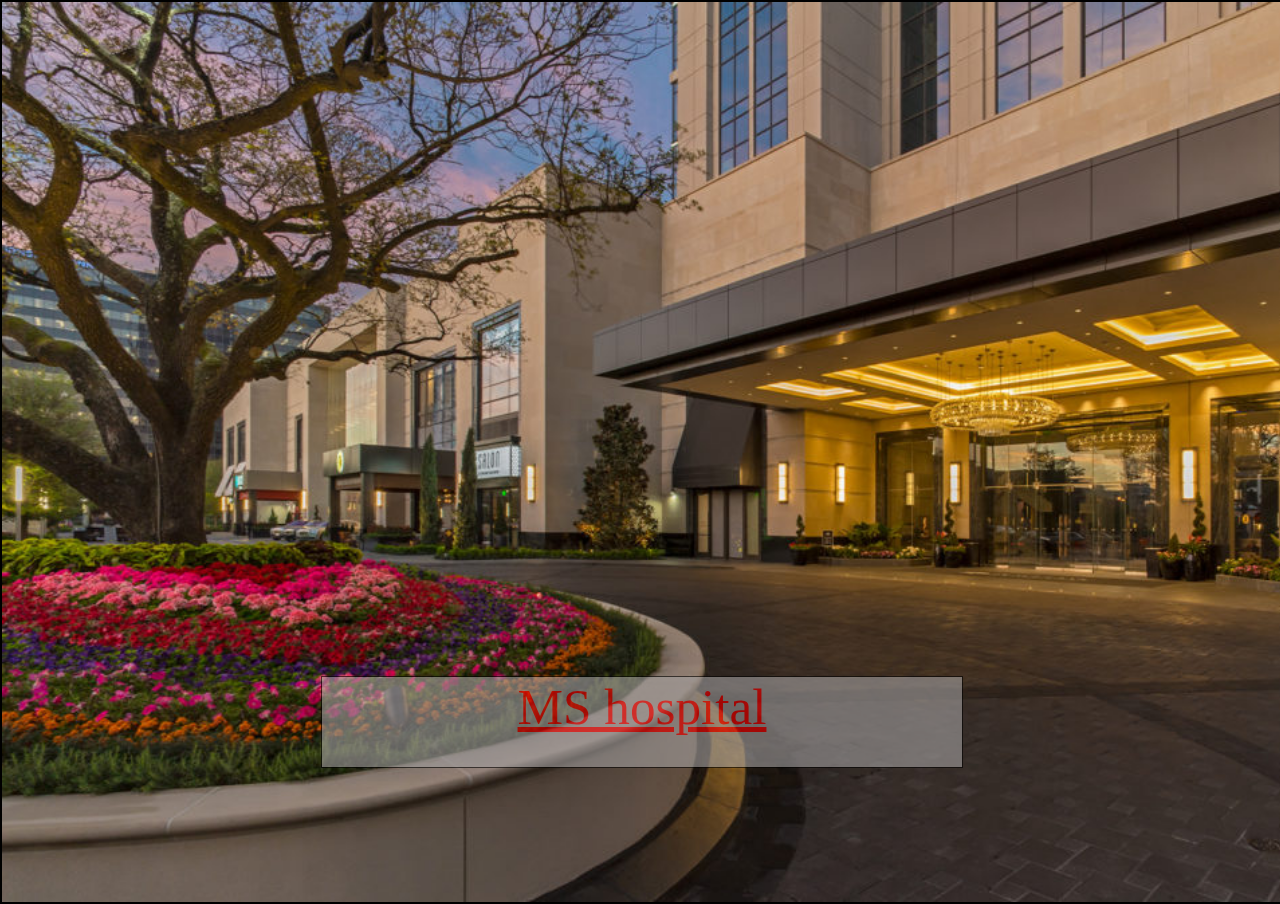
<file: index.html>
<!DOCTYPE html>
<html lang="en">

<head>
    <meta charset="UTF-8">
    <meta http-equiv="X-UA-Compatible" content="IE=edge">
    <meta name="viewport" content="width=device-width, initial-scale=1.0">
    <title>Document</title>
    <link rel="stylesheet" href="css/index.css">
</head>

<body>
    <div class="welcomeScreen">
        <!-- <img src = "welcome.jpg" alt = "welcome"> -->
        <div class="welcome">
            <a href="page2.html">MS hospital</a>

        </div>

    </div>


    </script>



</body>

</html>
</file>
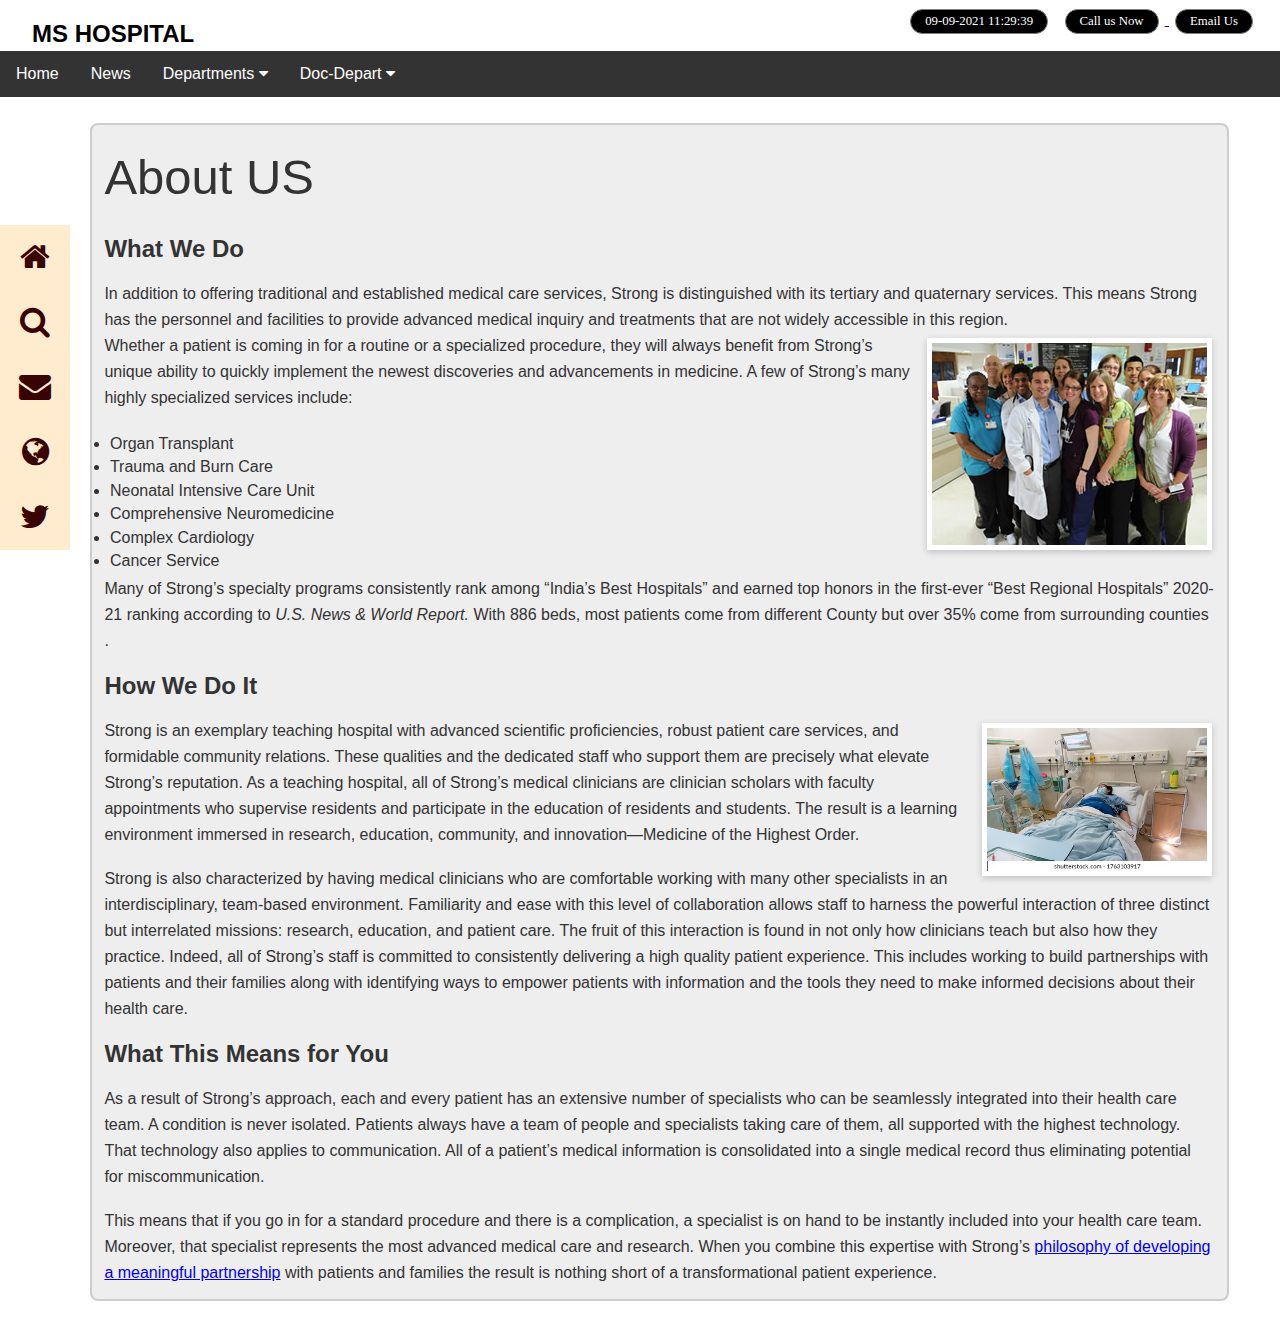
<file: about_us.html>
<!DOCTYPE html>
<html lang="en">
<head>
    <meta charset="UTF-8">
    <meta http-equiv="X-UA-Compatible" content="IE=edge">
    <meta name="viewport" content="width=device-width, initial-scale=1.0">
    <title>Document</title>
    <link rel="stylesheet" href="css/page2.css"> 
    
    <link rel = "stylesheet" href="css/header.css">
    <link rel="stylesheet" href="css/about_us.css">
    
    <link rel="stylesheet" href="https://stackpath.bootstrapcdn.com/font-awesome/4.7.0/css/font-awesome.min.css">
    <link rel="stylesheet" href="https://cdnjs.cloudflare.com/ajax/libs/font-awesome/4.7.0/css/font-awesome.min.css">

    <script src="../js/page2.js"></script>
</head>
<body>
    <header>
        <div class=strip></div>
        <!-- left box for logo -->
        <div class="left">
            <!-- <img src="img/dumbell.jpg" alt=""> -->
            <div> <h2><b>MS HOSPITAL</b></h2></div>

        </div>
        <!-- mid box for navigation -->
       
        
        <!-- right box for buttons -->
        <div class="right">
            <button id="datatime" class="datetime btn">09-09-2021 11:29:39</button>
            <a href="call_us.html">
            
            <button class="btn">Call us Now</button>
          </a>
          <a href="mailto:someone@example.com">
            <button class="btn">Email Us</button>
          </a>
        </div>
    </header>
   
    <div class="navbar">
      <a href="page2.html">Home</a>
      <a href="https://www.who.int/emergencies/diseases/novel-coronavirus-2019">News</a>

      <div class="dropdown">
        <button class="dropbtn">Departments
          <i class="fa fa-caret-down"></i>
        </button>
        <div class="dropdown-content">
          <a href="#">Emergency</a>
          <a href="cardiology.html">Cardiologist</a>
          <a href="#">Ortheopaedic</a>
          <a href="#">Gynaecologist</a>
          <a href="#">Dermetologist</a>
          <a href="#">Psychiatrist</a>
          <a href="#">Radiologist</a>
         
        </div>
      </div>
      <div class="dropdown">
        <button class="dropbtn">Doc-Depart
          <i class="fa fa-caret-down"></i>
        </button>
        <div class="dropdown-content">
          <div class="header">
            <h2>Mega Menu</h2>
          </div>
          <div class="row">
            <div class="column">
              <h3>Cardiologist</h3>
              <a href="#DrKeshav">Dr keshav</a>
              <a href="#">Dr Rani</a>
              <a href="#">Dr Meera</a>
            </div>
            <div class="column">
              <h3>Dermetologist</h3>
              <a href="#">Dr Khumod Alok</a>
              <a href="#">Dr Deeksha</a>
              <a href="#">Dr Hinemdra</a>
            </div>
            <div class="column">
              <h3>Category 3</h3>
              <a href="#">Link 1</a>
              <a href="#">Link 2</a>
              <a href="#">Link 3</a>
            </div>
            <div class="column">
              <h3>Category 3</h3>
              <a href="#">Link 1</a>
              <a href="#">Link 2</a>
              <a href="#">Link 3</a>
            </div>
            
          </div>
        </div>
      </div>
      
    </div>
    
    
      <div class="icon-bar">
        <a href="page2.html"><i class="fa fa-home"></i></a>
        <a href="search.html"><i class="fa fa-search"></i></a>
        <a href="mailto:someone@example.com"><i class="fa fa-envelope"></i></a>
        <a href="https://goo.gl/maps/fqyjyHDr1EQyXvLS6"><i class="fa fa-globe"></i></a>
        <a href=" https://twitter.com/Twitter"><i class="fa fa-twitter"></i></a>
        
    </div>

    

    <div class="cont">
        
        <p style="font-size:306%">About US</p>
        <br>
        <h2>                What We Do</h2>
        <br><p>In addition to offering traditional and established medical care services, Strong is distinguished with its tertiary and quaternary services. This means Strong has the personnel and facilities to provide advanced medical inquiry and treatments that are not widely accessible in this region.</p>
        <p><img alt="About Us" class="imgFrameRight" src="img/about.jpg">Whether a patient is coming in for a routine or a specialized procedure, they will always benefit from Strong’s unique ability to quickly implement the newest discoveries and advancements in medicine. A few of Strong’s many highly specialized services include:</p>
      <br>
        <ul >
          <li>Organ Transplant</li>
          <li>Trauma and Burn Care</li>
          <li>Neonatal Intensive Care Unit</li>
          <li>Comprehensive Neuromedicine</li>
          <li>Complex Cardiology</li>
          <li>Cancer Service</li>
        </ul>
        <p>Many of Strong’s specialty programs consistently rank among “India’s Best Hospitals” and earned top honors in the first-ever “Best Regional Hospitals” 2020-21 ranking according to <em>U.S. News &amp; World Report. </em>With 886 beds, most patients come from different County but over 35% come from surrounding counties .</p>
        <br><h2>How We Do It</h2>
        <br><p><img alt="Our Team - Strong Memorial Hospital" class="imgFrameRight" height="153" src="/img/labour.jpg" width="230">Strong is an exemplary teaching hospital with advanced scientific proficiencies, robust patient care services, and formidable community relations. These qualities and the dedicated staff who support them are precisely what elevate Strong’s reputation. As a teaching hospital, all of Strong’s medical clinicians are clinician scholars with faculty appointments  who supervise residents and participate in the education of residents and students. The result is a learning environment immersed in research, education, community, and innovation—Medicine of the Highest Order.</p>
        <br><p>Strong is also characterized by having medical clinicians who are comfortable working with many other specialists in an interdisciplinary, team-based environment. Familiarity and ease with this level of collaboration allows staff to harness the powerful interaction of three distinct but interrelated missions: research, education, and patient care. The fruit of this interaction is found in not only how clinicians teach but also how they practice. Indeed, all of Strong’s staff is committed to consistently delivering a high quality patient experience. This includes working to build partnerships with patients and their families along with identifying ways to empower patients with information and the tools they need to make informed decisions about their health care.</p>
        <br><h2>What This Means for You</h2>
        <br><p>As a result of Strong’s approach, each and every patient has an extensive number of specialists who can be seamlessly integrated into their health care team. A condition is never isolated. Patients always have a team of people and specialists taking care of them, all supported with the highest technology. That technology also applies to communication. All of a patient’s medical information is consolidated into a single medical record thus eliminating potential for miscommunication.</p>
        <br><p>This means that if you go in for a standard procedure and there is a complication, a specialist is on hand to be instantly included into your health care team. Moreover, that specialist represents the most advanced medical care and research. When you combine this expertise with Strong’s <a href="https://extension.osu.edu/policy-and-procedures-handbook/iv-financial-and-business-practices/philosophy-partnerships">philosophy of developing a meaningful partnership</a> with patients and families the result is nothing short of a transformational patient experience.</p>
      </div>
      <br>


</body>
</html>
</file>
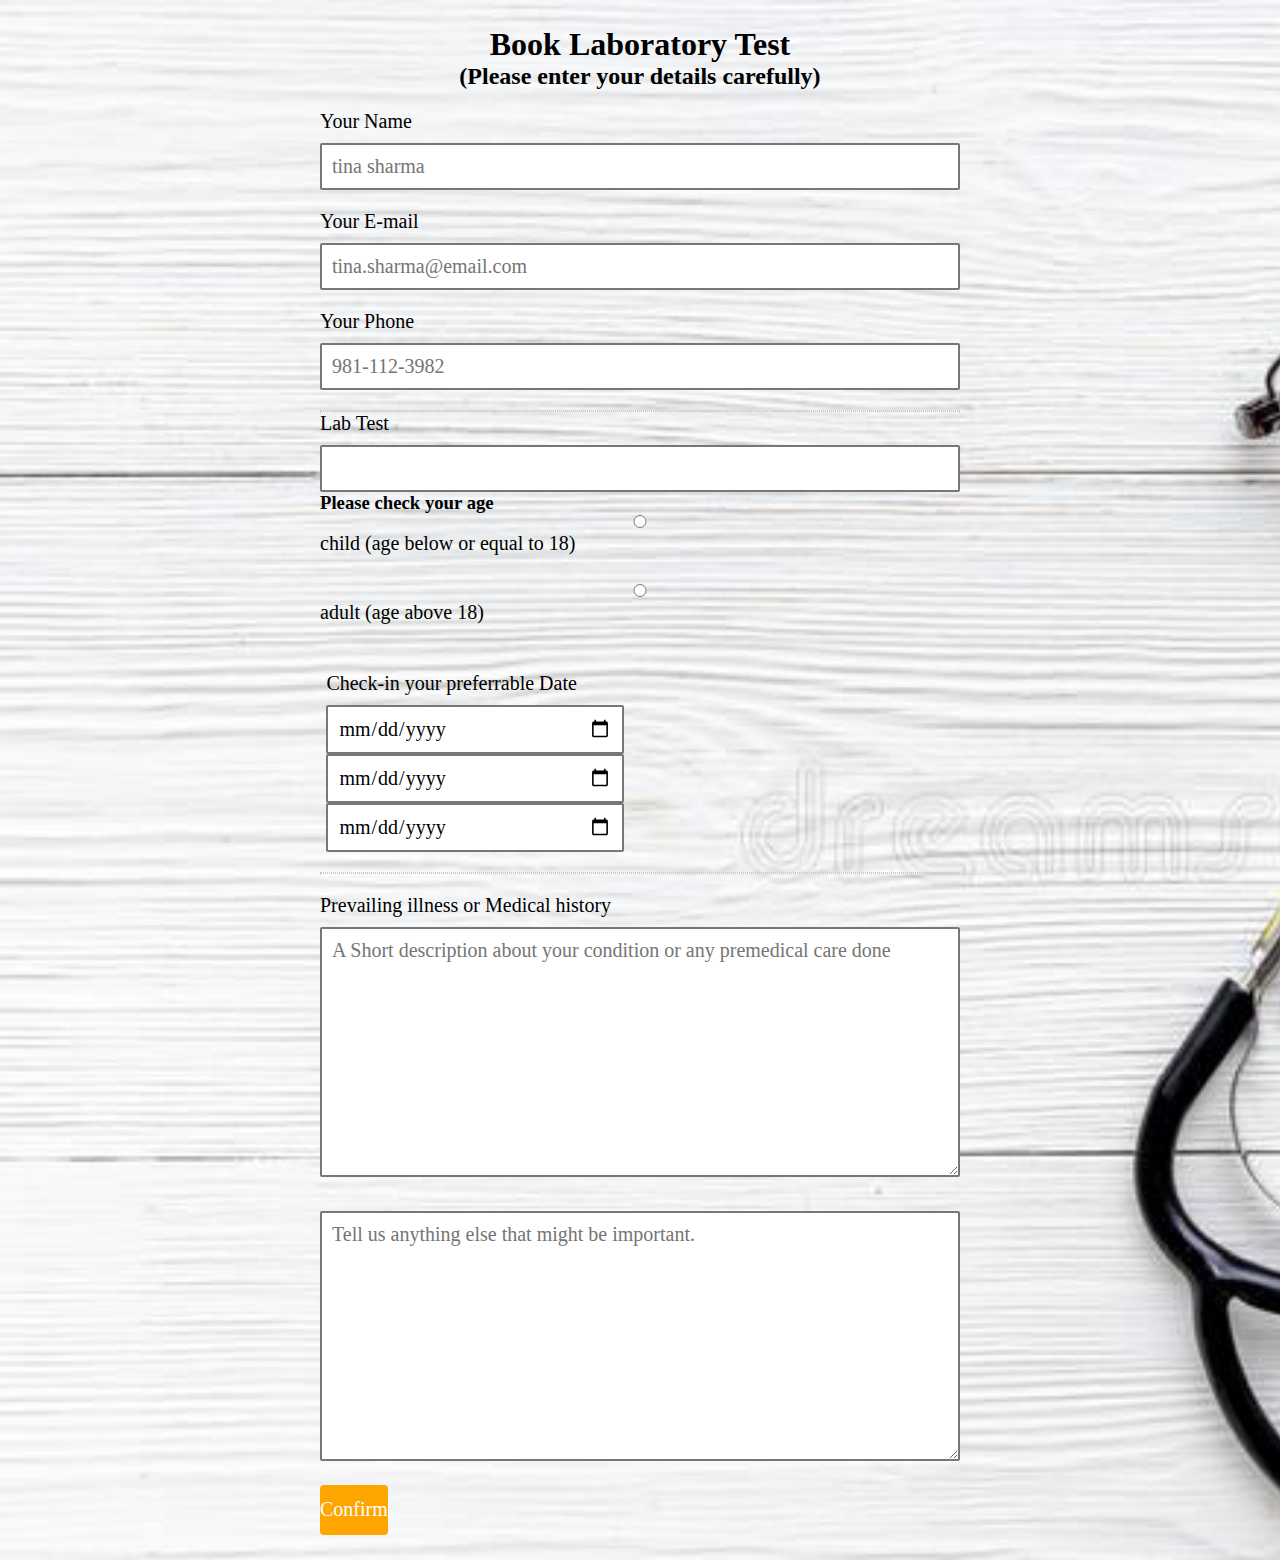
<file: bookLab.html>
<!DOCTYPE html>
<html lang="en">
<head>
    <meta charset="UTF-8">
    <meta http-equiv="X-UA-Compatible" content="IE=edge">
    <meta name="viewport" content="width=device-width, initial-scale=1.0">
    <title>Document</title>
    <link  rel="stylesheet" href="css/bookAppointment.css">
    <link rel="stylesheet" href="css/diffServices.css">
   
</head>
<body>
    <h1 style="text-align: center;"> Book Laboratory Test</h1>
    <h2 style="text-align: center;"> (Please enter your details carefully)</h2>
    <form action="Appointment.php" method="post">
       
        <div class="elem-group">
          <label for="name">Your Name</label>
          <input type="text" id="name" name="paitent_name" placeholder="tina sharma" pattern=[A-Z\sa-z]{3,20} required>
        </div>
        <div class="elem-group">
          <label for="email">Your E-mail</label>
          <input type="email" id="email" name="paitent_email" placeholder="tina.sharma@email.com" required>
        </div>
        <div class="elem-group">
          <label for="phone">Your Phone</label>
          <input type="tel" id="phone" name="paitent_phone" placeholder="981-112-3982"pattern=(\d{3})-?\s?(\d{3})-?\s?(\d{4}) required>
        </div>
        <hr>

        <label for="Test">Lab Test</label>
        <input list="Laboratory" name="Test">
        <datalist id="Laboratory">
          <option value="Urology">
          <option value="Thyroid Test">
          <option value="Blood Test">
          <option value="Covid Test">
         
        </datalist>
      
        <h3>Please check your age</h3>
        <div class="check box">
            <input type="radio" name="v1" value="Bike">
            <label for="vehicle1"> child (age below or equal to 18)</label><br>
            <input type="radio"  name="v1" value="Car">
            <label for="vehicle2"> adult (age above 18)</label><br>
        </div>
        <div class="elem-group inlined">
          <label for="checkin-date">Check-in your preferrable Date</label>
          <input type="date" id="checkin-date" name="checkin" required>
          <input type="date" id="checkin-date" name="checkin" required>
          <input type="date" id="checkin-date" name="checkin" required>
        </div>
        
        
        <hr>
        <div class="elem-group">
          <label for="message">Prevailing illness or Medical history</label>
          <textarea id="message" name="paitent_message" placeholder="A Short description about your condition or any premedical care done" required></textarea>
        </div>
        <div class="elem-group">
            <label for="message"></label>
            <textarea id="message" name="paitent_message" placeholder="Tell us anything else that might be important." required></textarea>
        </div>
        <button type="submit">Confirm</button>
      </form>
</body>
</html>
</file>
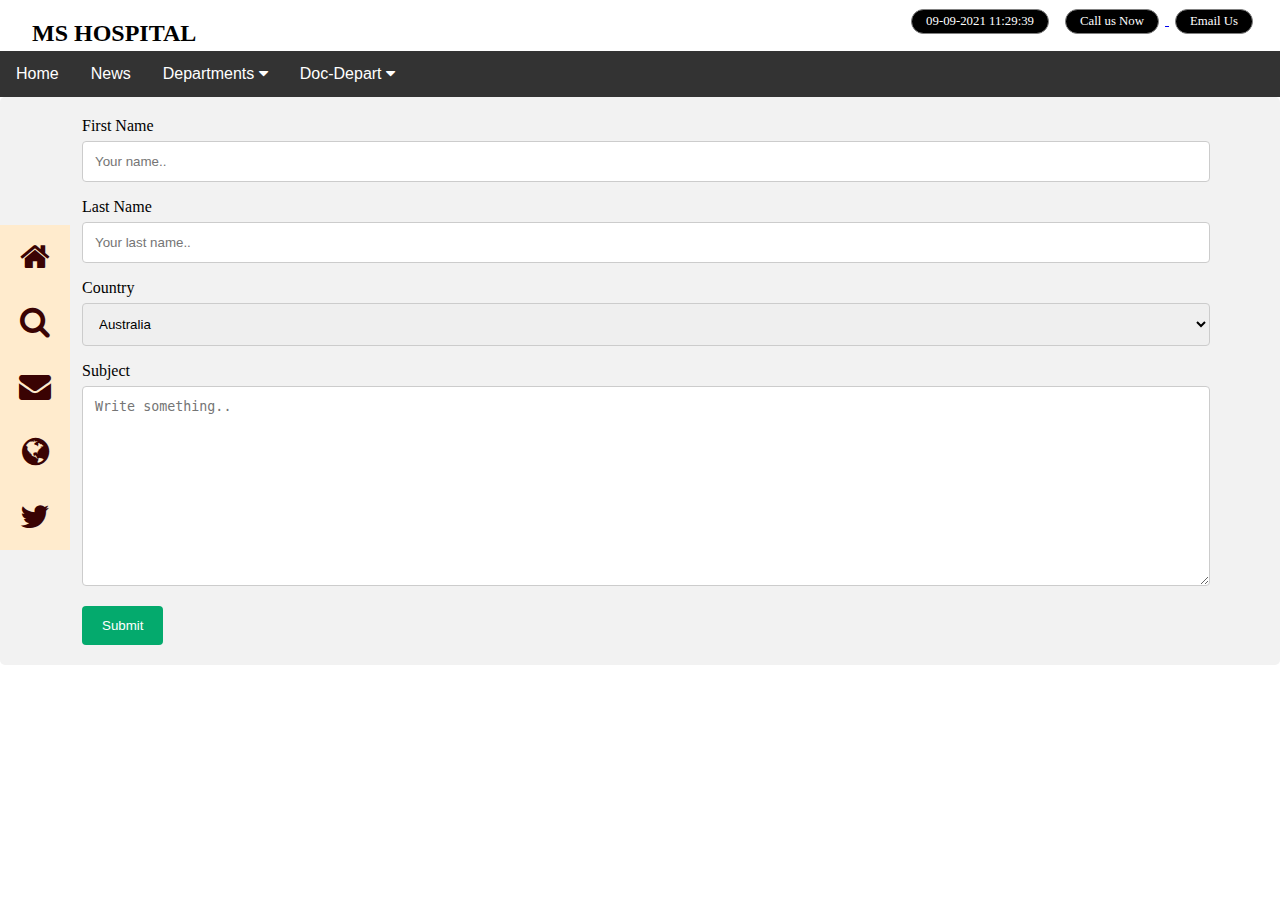
<file: call_us.html>
<!DOCTYPE html>
<html lang="en">
<head>
    <meta charset="UTF-8">
    <meta http-equiv="X-UA-Compatible" content="IE=edge">
    <meta name="viewport" content="width=device-width, initial-scale=1.0">
    <title>Document</title>
    <link rel="stylesheet" href="css/call_us.css">
    <link rel="stylesheet" href="css/page2.css">
    
    <link rel = "stylesheet" href="css/header.css">
    <link rel="stylesheet" href="https://stackpath.bootstrapcdn.com/font-awesome/4.7.0/css/font-awesome.min.css">
    <link rel="stylesheet" href="https://cdnjs.cloudflare.com/ajax/libs/font-awesome/4.7.0/css/font-awesome.min.css">
</head>
<body>
    <header>
        <div class=strip></div>
        <!-- left box for logo -->
        <div class="left">
            <!-- <img src="img/dumbell.jpg" alt=""> -->
            <div> <h2>MS HOSPITAL</h2></div>

        </div>
        <!-- mid box for navigation -->
       
        
        <!-- right box for buttons -->
        <div class="right">
            <button id="datatime" class="datetime btn">09-09-2021 11:29:39</button>
            <a href="call_us.html">
                <button class="btn">Call us Now</button>
              </a>
            <a href="mailto:someone@example.com">
                <button class="btn">Email Us</button>
              </a>
        </div>
    </header>
    
    <div class="navbar">
        <a href="page2.html">Home</a>
        <a href="https://www.who.int/emergencies/diseases/novel-coronavirus-2019">News</a>
      
        <div class="dropdown">
          <button class="dropbtn">Departments
            <i class="fa fa-caret-down"></i>
          </button>
          <div class="dropdown-content">
            <a href="#">Emergency</a>
            <a href="#">Cardiologist</a>
            <a href="#">Ortheopaedic</a>
            <a href="#">Gynaecologist</a>
            <a href="#">Dermetologist</a>
            <a href="#">Psychiatrist</a>
            <a href="#">Radiologist</a>
           
          </div>
        </div>
        <div class="dropdown">
          <button class="dropbtn">Doc-Depart
            <i class="fa fa-caret-down"></i>
          </button>
          <div class="dropdown-content">
            <div class="header">
              <h2>Mega Menu</h2>
            </div>
            <div class="row">
              <div class="column">
                <h3>Cardiologist</h3>
                <a href="#">Dr keshav</a>
                <a href="#">Dr Rani</a>
                <a href="#">Dr Meera</a>
              </div>
              <div class="column">
                <h3>Dermetologist</h3>
                <a href="#">Dr Khumod Alok</a>
                <a href="#">Dr Deeksha</a>
                <a href="#">Dr Hinemdra</a>
              </div>
              <div class="column">
                <h3>Category 3</h3>
                <a href="#">Link 1</a>
                <a href="#">Link 2</a>
                <a href="#">Link 3</a>
              </div>
              <div class="column">
                <h3>Category 3</h3>
                <a href="#">Link 1</a>
                <a href="#">Link 2</a>
                <a href="#">Link 3</a>
              </div>
              
            </div>
          </div>
        </div>
        
      </div>
    
    
      <div class="icon-bar">
        <a href="page2.html"><i class="fa fa-home"></i></a>
        <a href="search.html"><i class="fa fa-search"></i></a>
        <a href="mailto:someone@example.com"><i class="fa fa-envelope"></i></a>
        <a href="https://goo.gl/maps/fqyjyHDr1EQyXvLS6"><i class="fa fa-globe"></i></a>
        <a href=" https://twitter.com/Twitter"><i class="fa fa-twitter"></i></a>
        
    </div>

    <div class="container">
        <form action="action_page.php">
      
          <label for="fname" style="margin-left: 5%;">First Name</label>
          <input type="text" id="fname" name="firstname" placeholder="Your name..">
      
          <label for="lname"style="margin-left: 5%;">Last Name</label>
          <input type="text" id="lname" name="lastname" placeholder="Your last name..">
           
          <label for="country" style="margin-left: 5%;">Country</label>
          <select id="country" name="country">
            <option value="australia">Australia</option>
            <option value="canada">Canada</option>
            <option value="usa">USA</option>
          </select>
      
          <label for="subject" style="margin-left: 5%;">Subject</label>
          <textarea id="subject" name="subject" placeholder="Write something.." style="height:200px"></textarea>
      
          <input type="submit" value="Submit">
      
        </form>
      </div>
</body>
</html>
</file>
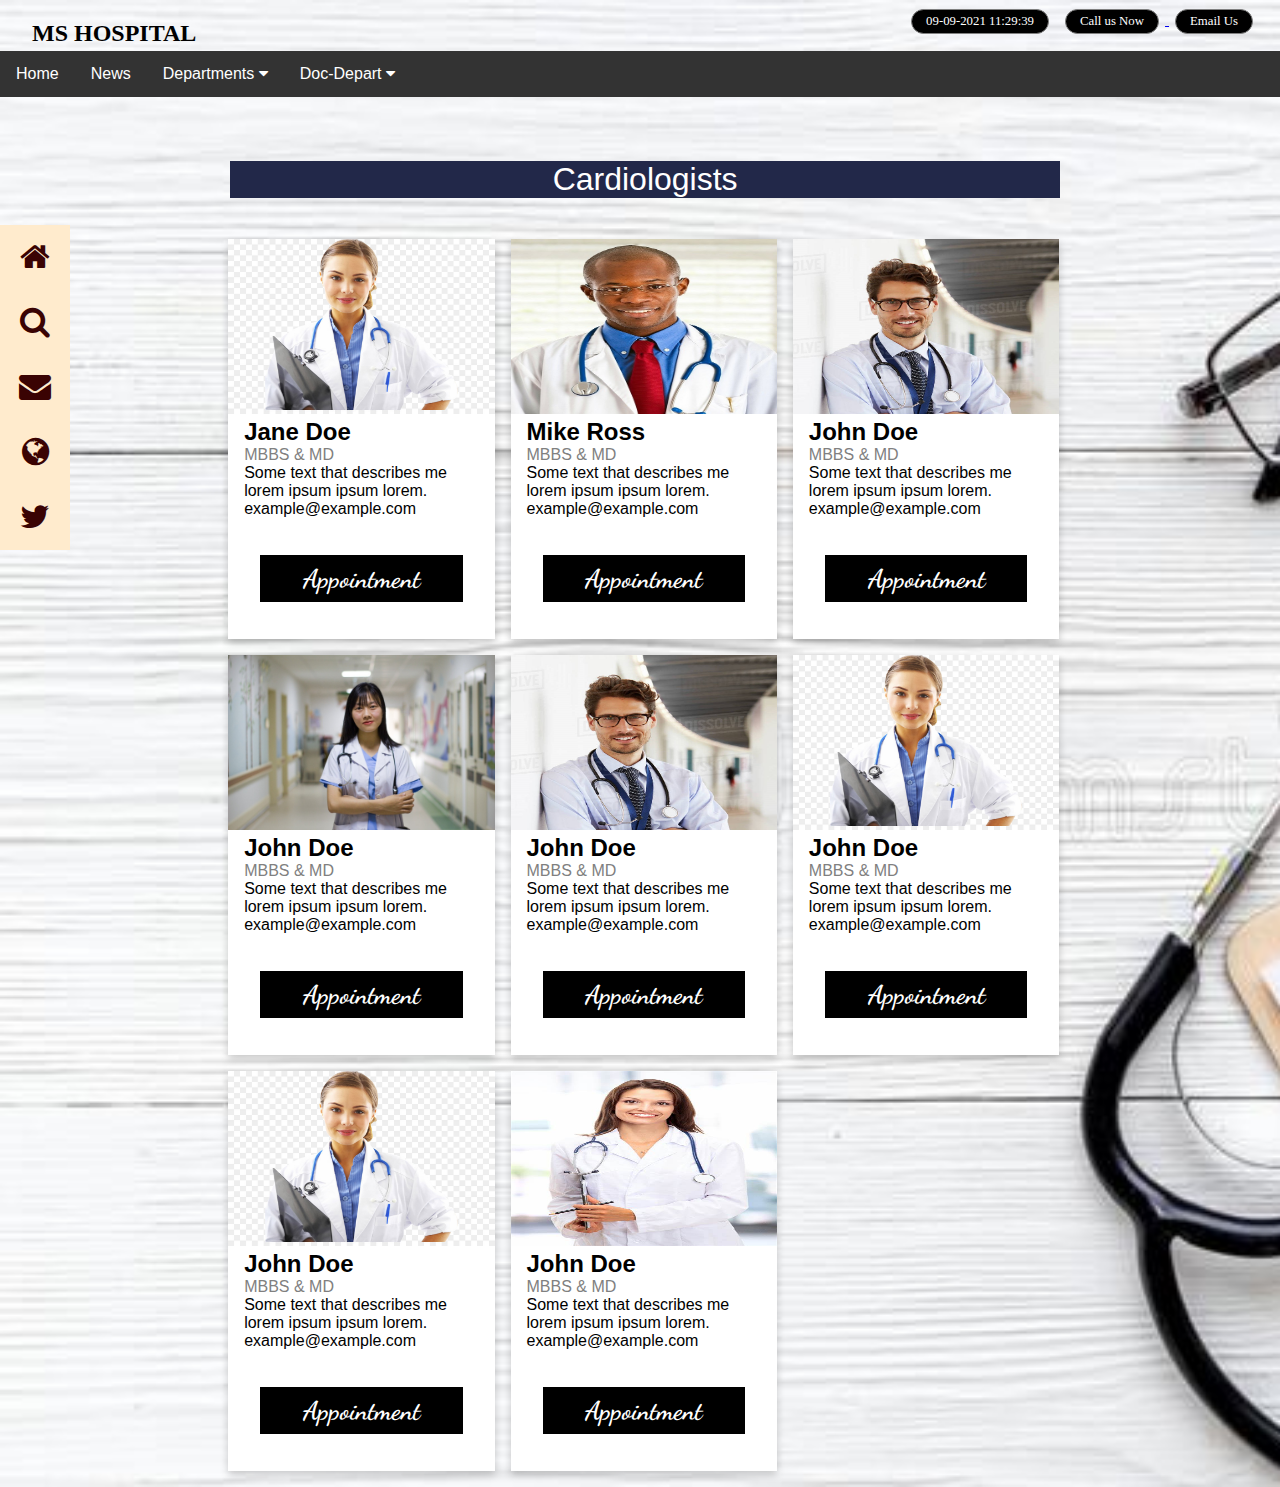
<file: cardiology.html>
<!DOCTYPE html>
<html lang="en">
<head>
    <meta charset="UTF-8">
    <meta http-equiv="X-UA-Compatible" content="IE=edge">
    <meta name="viewport" content="width=device-width, initial-scale=1.0">
    <title>Document</title>
    <link rel="stylesheet" href="css/page2.css"> 
    <link rel="stylesheet" href="https://cdnjs.cloudflare.com/ajax/libs/font-awesome/4.7.0/css/font-awesome.min.css">
    <link rel="stylesheet" href="https://stackpath.bootstrapcdn.com/font-awesome/4.7.0/css/font-awesome.min.css">
    <link rel="stylesheet" href="css/doctors.css">  
    <link rel="stylesheet" href="css/diffServices.css"> 
    <script src="js/page2.js"></script>
    <script src="js/doctors.js"></script>
    
</head>
<body>
      <!-- header -->
     
    
      <header>
        <div class=strip></div>
        <!-- left box for logo -->
        <div class="left">
            <!-- <img src="img/dumbell.jpg" alt=""> -->
            <div> <h2>MS HOSPITAL</h2></div>

        </div>
        <!-- mid box for navigation -->
       
        
        <!-- right box for buttons -->
        <div class="right">
            <button id="datatime" class="datetime btn">09-09-2021 11:29:39</button>
            <a href="regis1.html">
            
            <button class="btn">Call us Now</button>
          </a>
          <a href="mailto:someone@example.com">
            <button class="btn">Email Us</button>
          </a>
        </div>
    </header>
    
    <div class="navbar">
      <a href="page2.html">Home</a>
      <a href="https://www.who.int/emergencies/diseases/novel-coronavirus-2019">News</a>

      <div class="dropdown">
        <button class="dropbtn">Departments
          <i class="fa fa-caret-down"></i>
        </button>
        <div class="dropdown-content">
          <a href="#">Emergency</a>
          <a href="cardiology.html">Cardiologist</a>
          <a href="#">Ortheopaedic</a>
          <a href="#">Gynaecologist</a>
          <a href="#">Dermetologist</a>
          <a href="#">Psychiatrist</a>
          <a href="#">Radiologist</a>
         
        </div>
      </div>
      <div class="dropdown">
        <button class="dropbtn">Doc-Depart
          <i class="fa fa-caret-down"></i>
        </button>
        <div class="dropdown-content">
          <div class="header">
            <h2>Mega Menu</h2>
          </div>
          <div class="row">
            <div class="column">
              <h3>Cardiologist</h3>
              <a href="#DrKeshav">Dr keshav</a>
              <a href="#">Dr Rani</a>
              <a href="#">Dr Meera</a>
            </div>
            <div class="column">
              <h3>Dermetologist</h3>
              <a href="#">Dr Khumod Alok</a>
              <a href="#">Dr Deeksha</a>
              <a href="#">Dr Hinemdra</a>
            </div>
            <div class="column">
              <h3>Category 3</h3>
              <a href="#">Link 1</a>
              <a href="#">Link 2</a>
              <a href="#">Link 3</a>
            </div>
            <div class="column">
              <h3>Category 3</h3>
              <a href="#">Link 1</a>
              <a href="#">Link 2</a>
              <a href="#">Link 3</a>
            </div>
            
          </div>
        </div>
      </div>
      
    </div>
    
      <div class="icon-bar">
        <a href="page2.html"><i class="fa fa-home"></i></a>
        <a href="search.html"><i class="fa fa-search"></i></a>
        <a href="mailto:someone@example.com"><i class="fa fa-envelope"></i></a>
        <a href="https://goo.gl/maps/fqyjyHDr1EQyXvLS6"><i class="fa fa-globe"></i></a>
        <a href=" https://twitter.com/Twitter"><i class="fa fa-twitter"></i></a>
        
    </div>

    
    <!-- side icon bar-->
   
    
    
      



      <div class="contain font1">
        <div class="heading heading1">
          
          <p style="text-align: center; color:white;font-size:xx-large">Cardiologists</p>
            
        </div>
        <div class="row1">
          <div class="column">
            <div class="card">
              <img src="img/doc1.jpg" alt="Jane" style="width:100%">
              <div class="container">
                <h2>Jane Doe</h2>
                <p class="title">MBBS &amp; MD</p>
                <p>Some text that describes me lorem ipsum ipsum lorem.</p>
                <p>example@example.com</p>
                <a href="bookAppointment.html"> 
                  <p><button  class="button">Appointment</button></p>
                </a>
                
              </div>
            </div>
          </div>
        
          <div class="column">
            <div class="card">
              <img src="img/doc2.jpg" alt="Mike" style="width:100%">
              <div class="container">
                <h2>Mike Ross</h2>
                <p class="title">MBBS &amp; MD</p>
                <p>Some text that describes me lorem ipsum ipsum lorem.</p>
                <p>example@example.com</p>
               <a href="bookAppointment.html">
                <p><button  class="button">Appointment</button></p>
              </a>
              </div>
            </div>
          </div>
        
          <div class="column">
            <div class="card">
              <img src="img/doc3.jpg" alt="John" style="width:100%">
              <div class="container">
                <h2>John Doe</h2>
                <p class="title">MBBS &amp; MD</p>
                <p>Some text that describes me lorem ipsum ipsum lorem.</p>
                <p>example@example.com</p>
               <a href="bookAppointment.html">
                <p><button  class="button">Appointment</button></p>
              </a>
              </div>
            </div>
          </div>
          <div class="column">
              <div class="card">
                <img src="img/doc4.jpg" alt="John" style="width:100%">
                <div class="container">
                  <h2>John Doe</h2>
                  <p class="title">MBBS &amp; MD</p>
                  <p>Some text that describes me lorem ipsum ipsum lorem.</p>
                  <p>example@example.com</p>
                 <a href="bookAppointment.html">
                <p><button  class="button">Appointment</button></p>
              </a>
                </div>
              </div>
            </div>
            <div class="column">
              <div class="card">
                <img src="img/doc3.jpg" alt="John" style="width:100%">
                <div class="container">
                  <h2>John Doe</h2>
                  <p class="title">MBBS &amp; MD</p>
                  <p>Some text that describes me lorem ipsum ipsum lorem.</p>
                  <p>example@example.com</p>
                 <a href="bookAppointment.html">
                <p><button  class="button">Appointment</button></p>
              </a>
                </div>
              </div>
            </div>
            <div class="column">
              <div class="card">
                <img src="img/doc1.jpg" alt="John" style="width:100%">
                <div class="container">
                  <h2>John Doe</h2>
                  <p class="title">MBBS &amp; MD</p>
                  <p>Some text that describes me lorem ipsum ipsum lorem.</p>
                  <p>example@example.com</p>
                 <a href="bookAppointment.html">
                <p><button  class="button">Appointment</button></p>
              </a>
                </div>
              </div>
            </div>
            <div class="column">
              <div class="card">
                <img src="img/doc1.jpg" alt="John" style="width:100%">
                <div class="container">
                  <h2>John Doe</h2>
                  <p class="title">MBBS &amp; MD</p>
                  <p>Some text that describes me lorem ipsum ipsum lorem.</p>
                  <p>example@example.com</p>
                 <a href="bookAppointment.html">
                <p><button  class="button">Appointment</button></p>
              </a>
                </div>
              </div>
            </div>
            <div class="column">
              <div class="card">
                <img src="img/doc5.jpg" alt="John" style="width:100%">
                <div class="container">
                  <h2>John Doe</h2> 
                  <p class="title">MBBS &amp; MD</p>
                  <p>Some text that describes me lorem ipsum ipsum lorem.</p>
                  <p>example@example.com</p>
                 <a href="bookAppointment.html">
                <p><button  class="button">Appointment</button></p>
              </a>
                </div>
              </div>
            </div>
        </div>
    
      </div>
      
      

        <!-- </div> -->
  


      <!-- <section class="footer">
        <a href="#">
            <div class="bookapp center">
                <i class="fa fa-book" aria-hidden="true"></i>
                <p>Book Appointment</p>
            </div>
            </a>
            <a href="#">
            <div class="bookapp center">
                <i class="fa fa-user-plus" aria-hidden="true"></i>
                <p>Consult Online</p>
            </div>
             </a>
            <a href="#">
            <div class="bookapp center">
                <i class="fa fa-minus-circle" aria-hidden="true"></i>
                <p>Buy Medicine</p>
            </div>
             </a>
            <a href="#">
            <div class="bookapp center">
                <i class="fa fa-heartbeat" aria-hidden="true"></i>
                <p>Book Health Check</p>
            </div>
             </a>
            <a href="#">
            <div class="bookapp center">
                <i class="fa fa-building" aria-hidden="true"></i>
                <p>Find Hospital</p>
            </div>
             </a>
            <a href="#">
            <div class="bookapp center">
                <i class="fa fa-calendar" aria-hidden="true"></i>
                <p>Book Lab Test</p>
            </div>
             </a>
            <a href="#">
            <div class="bookapp center">
                <i class="fa fa-address-book-o" aria-hidden="true"></i>
                <p>View Health Record</p>
            </div>
            </a>
        </section> -->



</body>
</html>
</file>
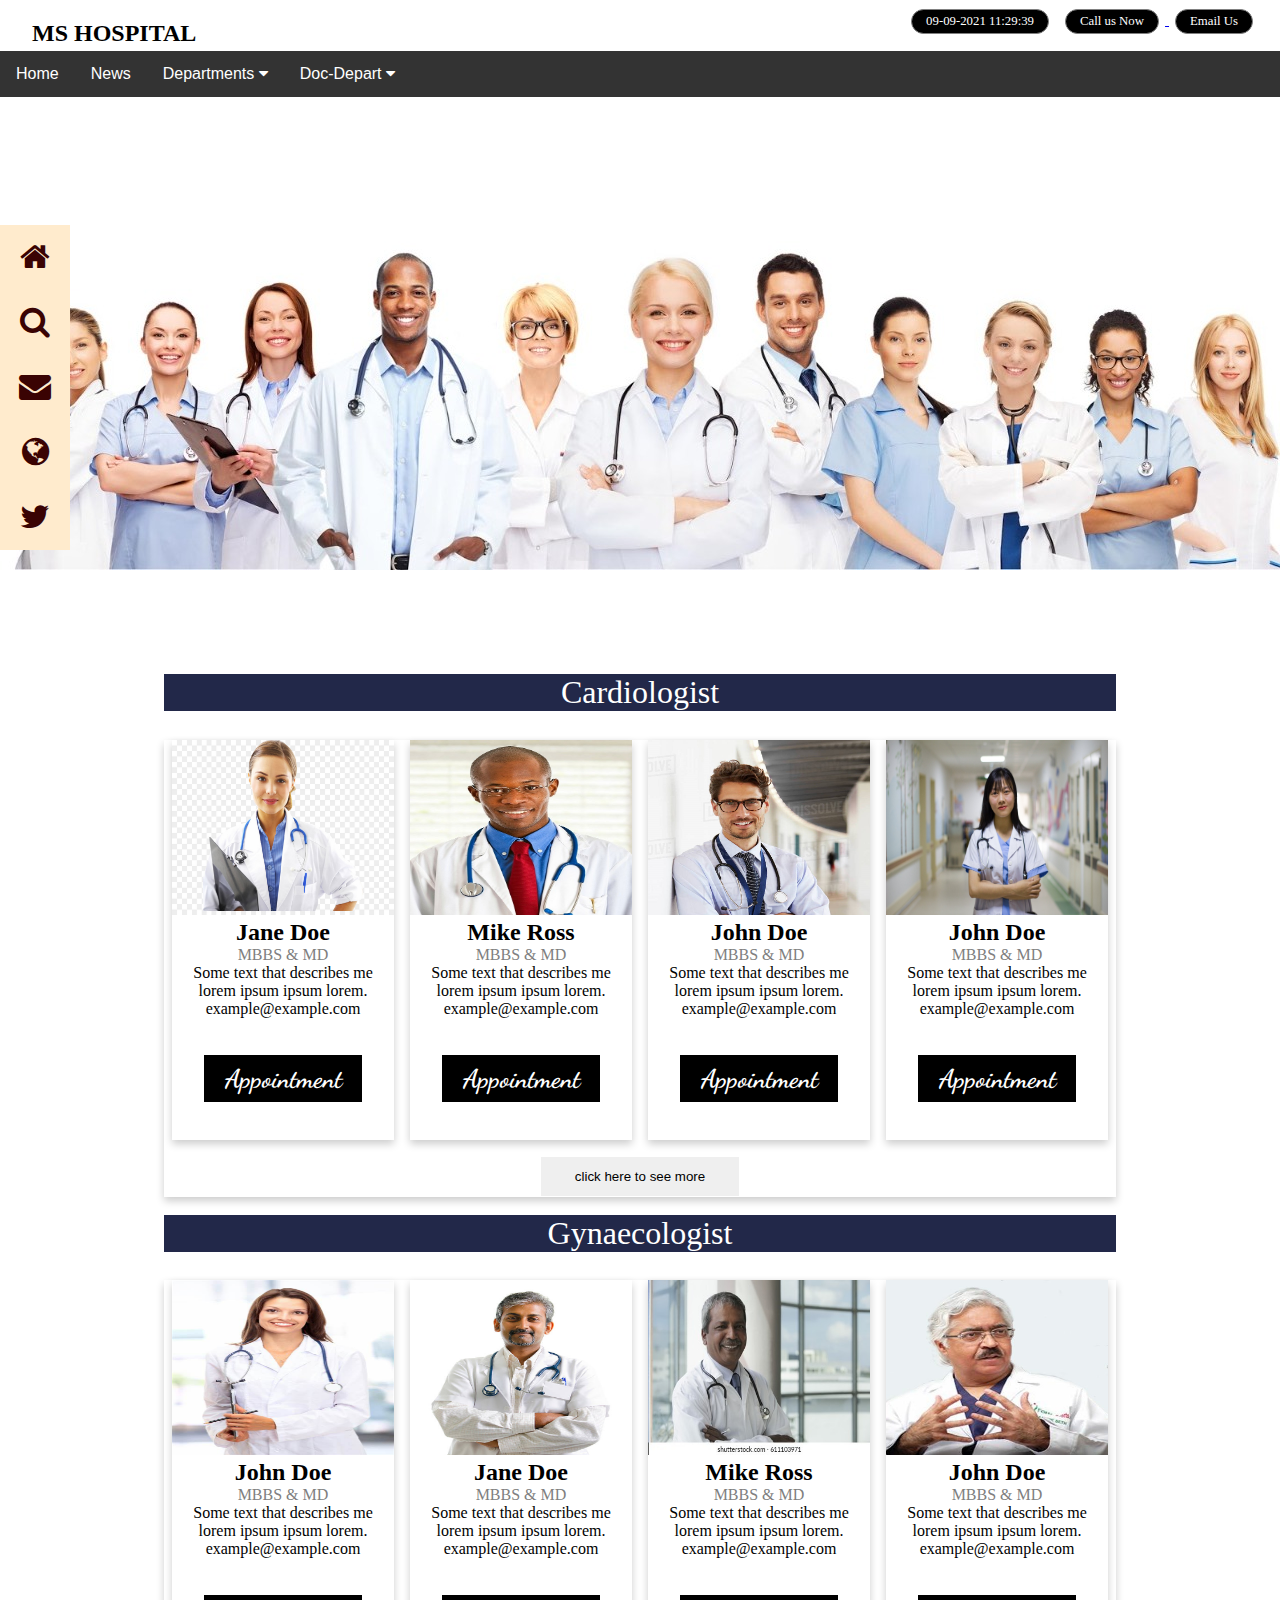
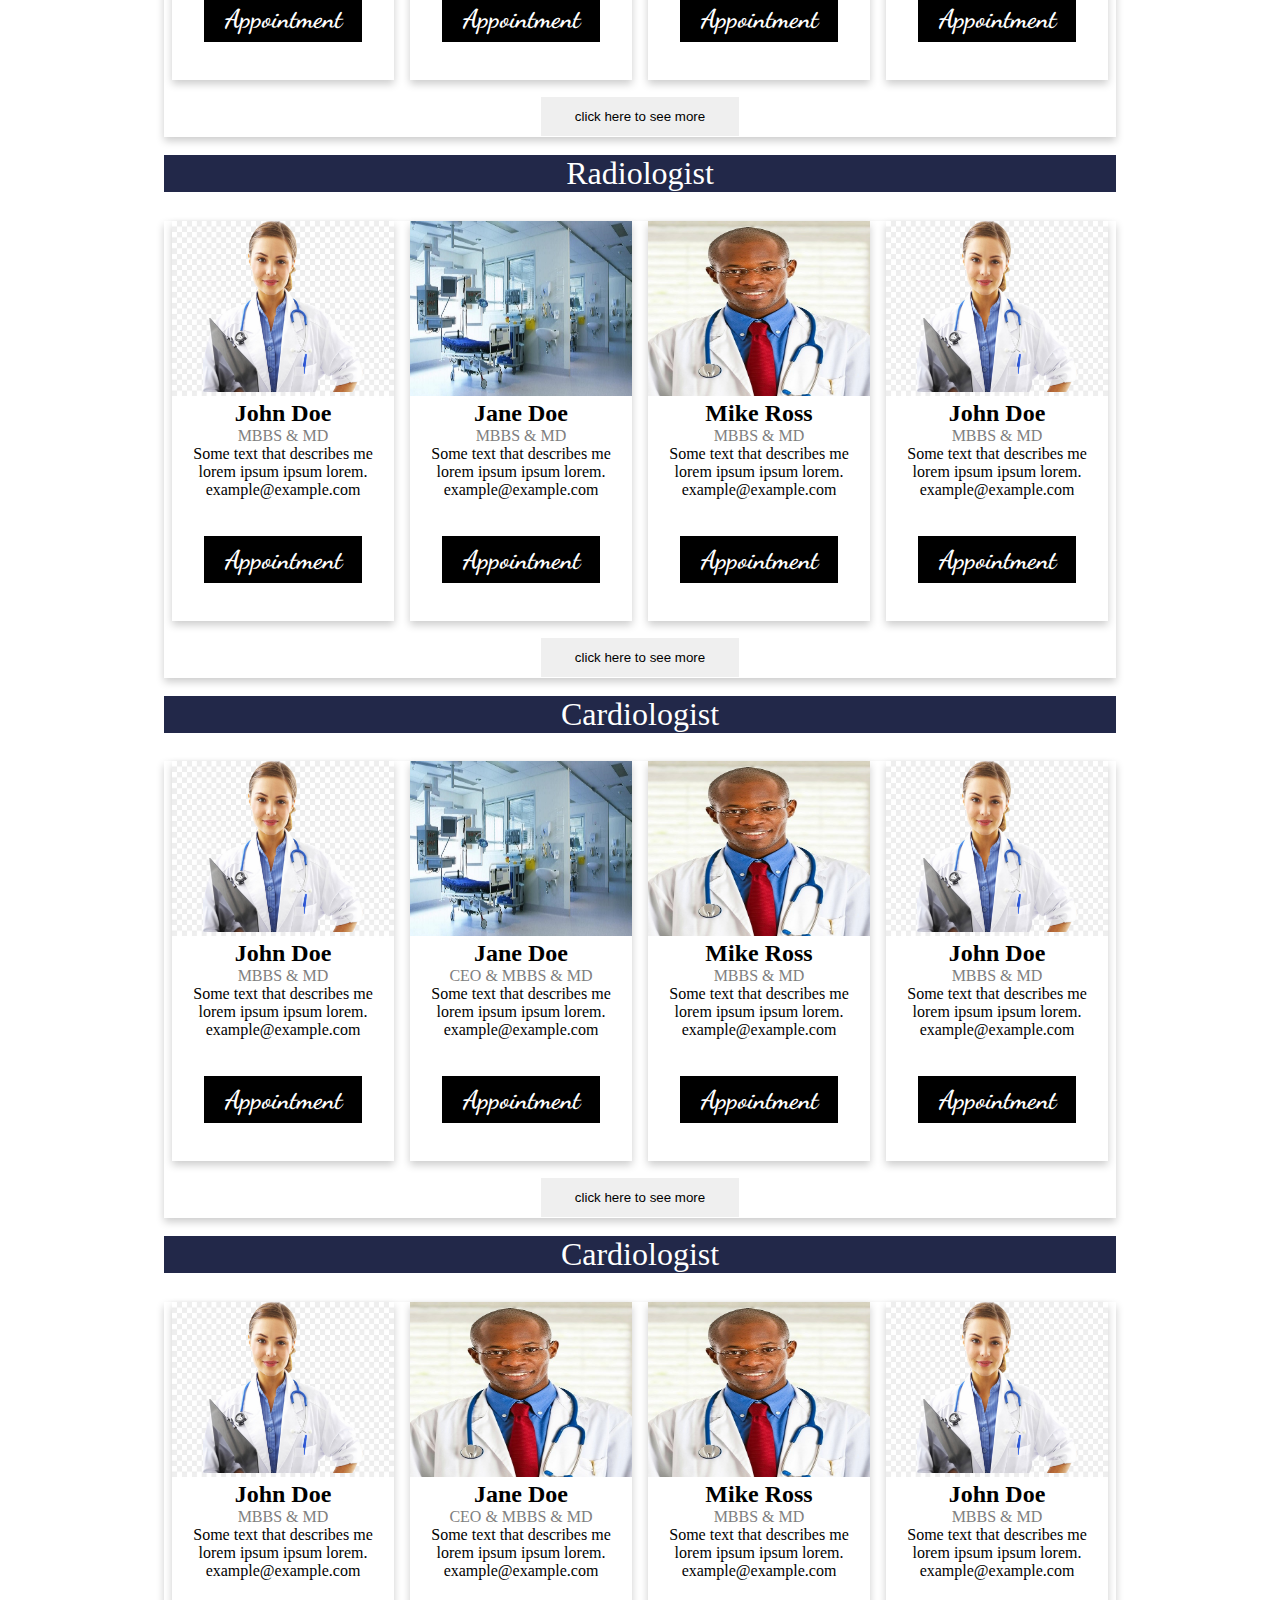
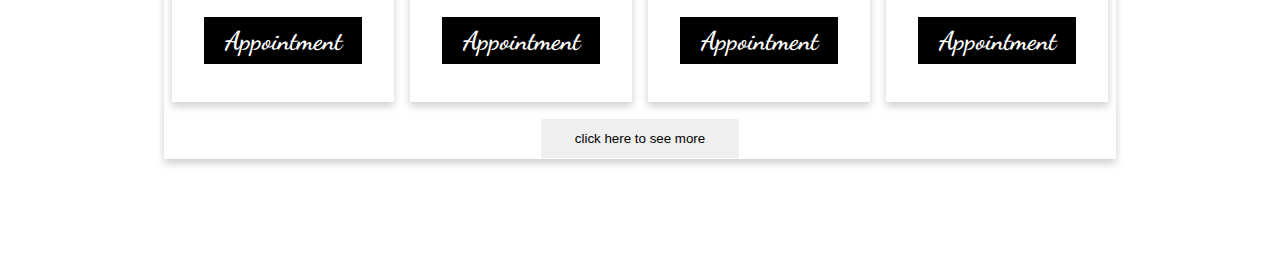
<file: doctors.html>
<!DOCTYPE html>
<html lang="en">
<head>
    <meta charset="UTF-8">
    <meta http-equiv="X-UA-Compatible" content="IE=edge">
    <meta name="viewport" content="width=device-width, initial-scale=1.0">
    <title>Document</title>
    <link rel="stylesheet" href="css/page2.css"> 
    <link rel="stylesheet" href="https://cdnjs.cloudflare.com/ajax/libs/font-awesome/4.7.0/css/font-awesome.min.css">
    <link rel="stylesheet" href="https://stackpath.bootstrapcdn.com/font-awesome/4.7.0/css/font-awesome.min.css">
    <link rel="stylesheet" href="css/doctors.css">   
    <script src="js/page2.js"></script>
    <script src="js/doctors.js"></script>
</head>
<body>
      <!-- header -->
      <header>
        <div class=strip></div>
        <!-- left box for logo -->
        <div class="left">
            <!-- <img src="img/dumbell.jpg" alt=""> -->
            <div> <h2>MS HOSPITAL</h2></div>

        </div>
        <!-- mid box for navigation -->
       
        
        <!-- right box for buttons -->
        <div class="right">
            <button id="datatime" class="datetime btn">09-09-2021 11:29:39</button>
            <a href="regis1.html">
            
            <button class="btn">Call us Now</button>
          </a>
          <a href="mailto:someone@example.com">
            <button class="btn">Email Us</button>
          </a>
        </div>
    </header>
    <div class="navbar">
        <a href="page2.html">Home</a>
        <a href="https://www.who.int/emergencies/diseases/novel-coronavirus-2019">News</a>
  
        <div class="dropdown">
          <button class="dropbtn">Departments
            <i class="fa fa-caret-down"></i>
          </button>
          <div class="dropdown-content">
            <a href="#">Emergency</a>
            <a href="cardiology.html">Cardiologist</a>
            <a href="#">Ortheopaedic</a>
            <a href="#">Gynaecologist</a>
            <a href="#">Dermetologist</a>
            <a href="#">Psychiatrist</a>
            <a href="#">Radiologist</a>
           
          </div>
        </div>
        <div class="dropdown">
          <button class="dropbtn">Doc-Depart
            <i class="fa fa-caret-down"></i>
          </button>
          <div class="dropdown-content">
            <div class="header">
              <h2>Mega Menu</h2>
            </div>
            <div class="row">
              <div class="column">
                <h3>Cardiologist</h3>
                <a href="#DrKeshav">Dr keshav</a>
                <a href="#">Dr Rani</a>
                <a href="#">Dr Meera</a>
              </div>
              <div class="column">
                <h3>Dermetologist</h3>
                <a href="#">Dr Khumod Alok</a>
                <a href="#">Dr Deeksha</a>
                <a href="#">Dr Hinemdra</a>
              </div>
              <div class="column">
                <h3>Category 3</h3>
                <a href="#">Link 1</a>
                <a href="#">Link 2</a>
                <a href="#">Link 3</a>
              </div>
              <div class="column">
                <h3>Category 3</h3>
                <a href="#">Link 1</a>
                <a href="#">Link 2</a>
                <a href="#">Link 3</a>
              </div>
              
            </div>
          </div>
        </div>
        
      </div>
    
    <!-- side icon bar-->
    <div class="icon-bar">
      <a href="page2.html"><i class="fa fa-home"></i></a>
      <a href="search.html"><i class="fa fa-search"></i></a>
      <a href="mailto:someone@example.com"><i class="fa fa-envelope"></i></a>
      <a href="https://goo.gl/maps/fqyjyHDr1EQyXvLS6"><i class="fa fa-globe"></i></a>
      <a href=" https://twitter.com/Twitter"><i class="fa fa-twitter"></i></a>
      
  </div>
    <div class="photo">
      <img src="img/Doctors-Row-2.jpg" alt="Nature" class="responsive">
    </div>
    
    <section class="testimonials">
      <div class="heading">
       
        <p style="text-align: center; color:white;font-size:xx-large">Cardiologist</p>
      </a>
      </div>


      <div class="cont">

    
      <div class="row">
        <div class="column" id ="DrKeshav">
          <div class="card">
            <img src="img/doc1.jpg" alt="Jane" style="width:100%">
            <div class="container" >
              <h2>Jane Doe</h2>
              <p class="title">MBBS &amp; MD</p>
              <p>Some text that describes me lorem ipsum ipsum lorem.</p>
              <p>example@example.com</p>
              <a href="bookAppointment.html">
                <p><button  class="button">Appointment</button></p>
              </a>
            </div>
          </div>
        </div>
      
        <div class="column">
          <div class="card">
            <img src="img/doc2.jpg" alt="Mike" style="width:100%">
            <div class="container">
              <h2>Mike Ross</h2>
              <p class="title">MBBS &amp; MD</p>
              <p>Some text that describes me lorem ipsum ipsum lorem.</p>
              <p>example@example.com</p>
              <a href="bookAppointment.html">
                <p><button  class="button">Appointment</button></p>
              </a>
            </div>
          </div>
        </div>
      
        <div class="column">
          <div class="card">
            <img src="img/doc3.jpg" alt="John" style="width:100%">
            <div class="container">
              <h2>John Doe</h2>
              <p class="title">MBBS &amp; MD</p>
              <p>Some text that describes me lorem ipsum ipsum lorem.</p>
              <p>example@example.com</p>
              <a href="bookAppointment.html">
                <p><button  class="button">Appointment</button></p>
              </a>
            </div>
          </div>
        </div>
        <div class="column">
          <div class="card">
            <img src="img/doc4.jpg" alt="John" style="width:100%">
            <div class="container">
              <h2>John Doe</h2>
              <p class="title">MBBS &amp; MD</p>
              <p>Some text that describes me lorem ipsum ipsum lorem.</p>
              <p>example@example.com</p>
              <a href="bookAppointment.html">
                <p><button  class="button">Appointment</button></p>
              </a>
            </div>
          </div>
        </div>
      </div>
      <div class="b">
        <a href="cardiology.html">
        <button class = "hero-btn"> click here to see more</button>
        </a>
      </div>
      </div >
      <br>
      <div class="heading">
       
        <p style="text-align: center; color:white;font-size:xx-large">Gynaecologist</p>
      </a>
      </div>
      <div class="cont">
      <div class="row">
        <div class="column">
          <div class="card">
            <img src="img/doc5.jpg" alt="John" style="width:100%">
            <div class="container">
              <h2>John Doe</h2>
              <p class="title">MBBS &amp; MD</p>
              <p>Some text that describes me lorem ipsum ipsum lorem.</p>
              <p>example@example.com</p>
              <a href="bookAppointment.html">
                <p><button  class="button">Appointment</button></p>
              </a>
            </div>
          </div>
        </div>
        <div class="column">
          <div class="card">
            <img src="img/doc6.jpg" alt="Jane" style="width:100%">
            <div class="container">
              <h2>Jane Doe</h2>
              <p class="title">MBBS &amp; MD</p>
              <p>Some text that describes me lorem ipsum ipsum lorem.</p>
              <p>example@example.com</p>
              <a href="bookAppointment.html">
                <p><button  class="button">Appointment</button></p>
              </a>
            </div>
          </div>
        </div>
      
        <div class="column">
          <div class="card">
            <img src="img/doc7.jpg" alt="Mike" style="width:100%">
            <div class="container">
              <h2>Mike Ross</h2>
              <p class="title">MBBS &amp; MD</p>
              <p>Some text that describes me lorem ipsum ipsum lorem.</p>
              <p>example@example.com</p>
              <a href="bookAppointment.html">
                <p><button  class="button">Appointment</button></p>
              </a>
            </div>
          </div>
        </div>
      
        <div class="column">
          <div class="card">
            <img src="img/Dr-Ashok-Seth.jpg" alt="John" style="width:100%">
            <div class="container">
              <h2>John Doe</h2>
              <p class="title">MBBS &amp; MD</p>
              <p>Some text that describes me lorem ipsum ipsum lorem.</p>
              <p>example@example.com</p>
              <a href="bookAppointment.html">
                <p><button  class="button">Appointment</button></p>
              </a>
            </div>
          </div>
        </div>
      </div>
      <div class="b">
        <a href="cardiology.html">
        <button class = "hero-btn"> click here to see more</button>
        </a>
      </div>
      </div>
      <br>
      <div class="heading">
       
        <p style="text-align: center; color:white;font-size:xx-large">Radiologist</p>
        </a>
      </div>
      <div class="cont">
      <div class="row">
        <div class="column">
          <div class="card">
            <img src="img/doc1.jpg" alt="John" style="width:100%">
            <div class="container">
              <h2>John Doe</h2>
              <p class="title">MBBS &amp; MD</p>
              <p>Some text that describes me lorem ipsum ipsum lorem.</p>
              <p>example@example.com</p>
              <a href="bookAppointment.html">
                <p><button  class="button">Appointment</button></p>
              </a>
            </div>
          </div>
        </div>
        <div class="column">
          <div class="card">
            <img src="img/img1.jpg" alt="Jane" style="width:100%">
            <div class="container">
              <h2>Jane Doe</h2>
              <p class="title">MBBS &amp; MD</p>
              <p>Some text that describes me lorem ipsum ipsum lorem.</p>
              <p>example@example.com</p>
              <a href="bookAppointment.html">
                <p><button  class="button">Appointment</button></p>
              </a>
            </div>
          </div>
        </div>
      
        <div class="column">
          <div class="card">
            <img src="img/doc2.jpg" alt="Mike" style="width:100%">
            <div class="container">
              <h2>Mike Ross</h2>
              <p class="title">MBBS &amp; MD</p>
              <p>Some text that describes me lorem ipsum ipsum lorem.</p>
              <p>example@example.com</p>
              <a href="bookAppointment.html">
                <p><button  class="button">Appointment</button></p>
              </a>
            </div>
          </div>
        </div>
      
        <div class="column">
          <div class="card">
            <img src="img/doc1.jpg" alt="John" style="width:100%">
            <div class="container">
              <h2>John Doe</h2>
              <p class="title">MBBS &amp; MD</p>
              <p>Some text that describes me lorem ipsum ipsum lorem.</p>
              <p>example@example.com</p>
              <a href="bookAppointment.html">
                <p><button  class="button">Appointment</button></p>
              </a>
            </div>
          </div>
        </div>
      </div>
   
      <div class="b">
        <a href="cardiology.html">
        <button class = "hero-btn"> click here to see more</button>
        </a>
      </div>
    </div>
    <br>
      <div class="heading">
        <p style="text-align: center; color:white;font-size:xx-large">Cardiologist</p>
      </div>
      <div class="cont">
      <div class="row">
        <div class="column">
          <div class="card">
            <img src="img/doc1.jpg" alt="John" style="width:100%">
            <div class="container">
              <h2>John Doe</h2>
              <p class="title">MBBS &amp; MD</p>
              <p>Some text that describes me lorem ipsum ipsum lorem.</p>
              <p>example@example.com</p>
              <a href="bookAppointment.html">
                <p><button  class="button">Appointment</button></p>
              </a>
            </div>
          </div>
        </div>
        <div class="column">
          <div class="card">
            <img src="img/img1.jpg" alt="Jane" style="width:100%">
            <div class="container">
              <h2>Jane Doe</h2>
              <p class="title">CEO &amp; MBBS &amp; MD</p>
              <p>Some text that describes me lorem ipsum ipsum lorem.</p>
              <p>example@example.com</p>
              <a href="bookAppointment.html">
                <p><button  class="button">Appointment</button></p>
              </a>
            </div>
          </div>
        </div>
      
        <div class="column">
          <div class="card">
            <img src="img/doc2.jpg" alt="Mike" style="width:100%">
            <div class="container">
              <h2>Mike Ross</h2>
              <p class="title">MBBS &amp; MD</p>
              <p>Some text that describes me lorem ipsum ipsum lorem.</p>
              <p>example@example.com</p>
              <a href="bookAppointment.html">
                <p><button  class="button">Appointment</button></p>
              </a>
            </div>
          </div>
        </div>
      
        <div class="column">
          <div class="card">
            <img src="img/doc1.jpg" alt="John" style="width:100%">
            <div class="container">
              <h2>John Doe</h2>
              <p class="title">MBBS &amp; MD</p>
              <p>Some text that describes me lorem ipsum ipsum lorem.</p>
              <p>example@example.com</p>
              <a href="bookAppointment.html">
                <p><button  class="button">Appointment</button></p>
              </a>
            </div>
          </div>
        </div>
      </div>
      <div class="b">
        <a href="cardiology.html">
        <button class = "hero-btn"> click here to see more</button>
        </a>
      </div>
      </div>
      <br>
      <div class="heading">
        
        <p style="text-align: center; color:white;font-size:xx-large">Cardiologist</p>
      </div>

      <div class="cont">

     
      <div class="row">
        <div class="column">
          <div class="card">
            <img src="img/doc1.jpg" alt="John" style="width:100%">
            <div class="container">
              <h2>John Doe</h2>
              <p class="title">MBBS &amp; MD</p>
              <p>Some text that describes me lorem ipsum ipsum lorem.</p>
              <p>example@example.com</p>
              <a href="bookAppointment.html">
                <p><button  class="button">Appointment</button></p>
              </a>
            </div>
          </div>
        </div>
        <div class="column">
          <div class="card">
            <img src="img/doc2.jpg" alt="Jane" style="width:100%">
            <div class="container">
              <h2>Jane Doe</h2>
              <p class="title">CEO &amp; MBBS &amp; MD</p>
              <p>Some text that describes me lorem ipsum ipsum lorem.</p>
              <p>example@example.com</p>
              <a href="bookAppointment.html">
                <p><button  class="button">Appointment</button></p>
              </a>
            </div>
          </div>
        </div>
      
        <div class="column">
          <div class="card">
            <img src="img/doc2.jpg" alt="Mike" style="width:100%">
            <div class="container">
              <h2>Mike Ross</h2>
              <p class="title">MBBS &amp; MD</p>
              <p>Some text that describes me lorem ipsum ipsum lorem.</p>
              <p>example@example.com</p>
              <a href="bookAppointment.html">
                <p><button  class="button">Appointment</button></p>
              </a>
            </div>
          </div>
        </div>
      
        <div class="column">
          <div class="card">
            <img src="img/doc1.jpg" alt="John" style="width:100%">
            <div class="container">
              <h2>John Doe</h2>
              <p class="title">MBBS &amp; MD</p>
              <p>Some text that describes me lorem ipsum ipsum lorem.</p>
              <p>example@example.com</p>
              <a href="bookAppointment.html">
                <p><button  class="button">Appointment</button></p>
              </a>
            </div>
          </div>
        </div>
        
      </div>
      <div class="b">
        <a href="cardiology.html">
        <button class = "hero-btn"> click here to see more</button>
        </a>
      </div>
    </div>

        <!-- </div> -->
    </section>
    

      <!-- <section class="footer">
        <a href="#">
            <div class="bookapp center">
                <i class="fa fa-book" aria-hidden="true"></i>
                <p>Book Appointment</p>
            </div>
            </a>
            <a href="#">
            <div class="bookapp center">
                <i class="fa fa-user-plus" aria-hidden="true"></i>
                <p>Consult Online</p>
            </div>
             </a>
            <a href="#">
            <div class="bookapp center">
                <i class="fa fa-minus-circle" aria-hidden="true"></i>
                <p>Buy Medicine</p>
            </div>
             </a>
            <a href="#">
            <div class="bookapp center">
                <i class="fa fa-heartbeat" aria-hidden="true"></i>
                <p>Book Health Check</p>
            </div>
             </a>
            <a href="#">
            <div class="bookapp center">
                <i class="fa fa-building" aria-hidden="true"></i>
                <p>Find Hospital</p>
            </div>
             </a>
            <a href="#">
            <div class="bookapp center">
                <i class="fa fa-calendar" aria-hidden="true"></i>
                <p>Book Lab Test</p>
            </div>
             </a>
            <a href="#">
            <div class="bookapp center">
                <i class="fa fa-address-book-o" aria-hidden="true"></i>
                <p>View Health Record</p>
            </div>
            </a>
        </section> -->



</body>
</html>
</file>
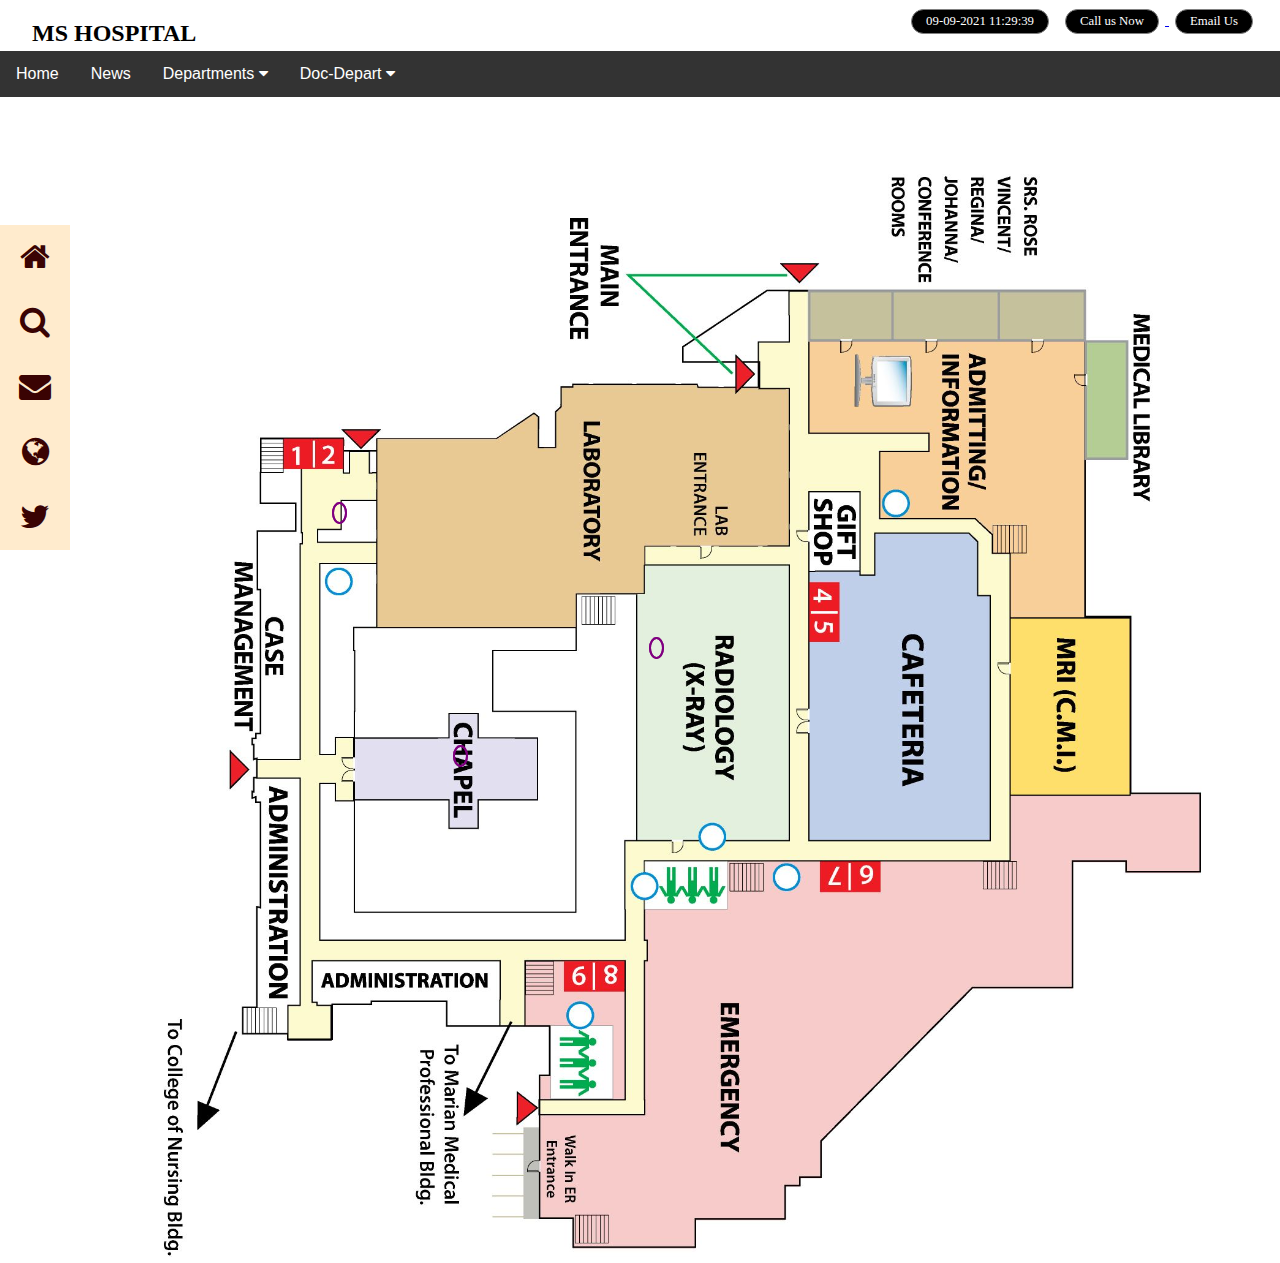
<file: googleMap.html>
<!DOCTYPE html>
<html lang="en">
<head>
    <meta charset="UTF-8">
    <meta http-equiv="X-UA-Compatible" content="IE=edge">
    <meta name="viewport" content="width=device-width, initial-scale=1.0">
    <title>Map</title>
    <link rel="stylesheet" href="css/page2.css">
    <link rel="stylesheet" href="css/googleMap.css">
    <link rel  = "stylesheet" href="css/header.css">

    <link rel="stylesheet" href="https://stackpath.bootstrapcdn.com/font-awesome/4.7.0/css/font-awesome.min.css">
    <link rel="stylesheet" href="https://cdnjs.cloudflare.com/ajax/libs/font-awesome/4.7.0/css/font-awesome.min.css">
    <script src="js/page2.js"></script>

</head>
<body>
 

  <header>
    <div class=strip></div>
    <!-- left box for logo -->
    <div class="left">
        <!-- <img src="img/dumbell.jpg" alt=""> -->
        <div> <h2>MS HOSPITAL</h2></div>

    </div>
    <!-- mid box for navigation -->
   
    
    <!-- right box for buttons -->
    <div class="right">
        <button id="datatime" class="datetime btn">09-09-2021 11:29:39</button>
        <a href="regis1.html">
        
        <button class="btn">Call us Now</button>
      </a>
      <a href="mailto:someone@example.com">
        <button class="btn">Email Us</button>
      </a>
    </div>
</header>
    
    <div class="navbar">
      <a href="page2.html">Home</a>
      <a href="https://www.who.int/emergencies/diseases/novel-coronavirus-2019">News</a>

      <div class="dropdown">
        <button class="dropbtn">Departments
          <i class="fa fa-caret-down"></i>
        </button>
        <div class="dropdown-content">
          <a href="#">Emergency</a>
          <a href="cardiology.html">Cardiologist</a>
          <a href="#">Ortheopaedic</a>
          <a href="#">Gynaecologist</a>
          <a href="#">Dermetologist</a>
          <a href="#">Psychiatrist</a>
          <a href="#">Radiologist</a>
         
        </div>
      </div>
      <div class="dropdown">
        <button class="dropbtn">Doc-Depart
          <i class="fa fa-caret-down"></i>
        </button>
        <div class="dropdown-content">
          <div class="header">
            <h2>Mega Menu</h2>
          </div>
          <div class="row">
            <div class="column">
              <h3>Cardiologist</h3>
              <a href="#DrKeshav">Dr keshav</a>
              <a href="#">Dr Rani</a>
              <a href="#">Dr Meera</a>
            </div>
            <div class="column">
              <h3>Dermetologist</h3>
              <a href="#">Dr Khumod Alok</a>
              <a href="#">Dr Deeksha</a>
              <a href="#">Dr Hinemdra</a>
            </div>
            <div class="column">
              <h3>Category 3</h3>
              <a href="#">Link 1</a>
              <a href="#">Link 2</a>
              <a href="#">Link 3</a>
            </div>
            <div class="column">
              <h3>Category 3</h3>
              <a href="#">Link 1</a>
              <a href="#">Link 2</a>
              <a href="#">Link 3</a>
            </div>
            
          </div>
        </div>
      </div>
      
    </div>
    
    
      <div class="icon-bar">
        <a href="page2.html"><i class="fa fa-home"></i></a>
        <a href="search.html"><i class="fa fa-search"></i></a>
        <a href="mailto:someone@example.com"><i class="fa fa-envelope"></i></a>
        <a href="https://goo.gl/maps/fqyjyHDr1EQyXvLS6"><i class="fa fa-globe"></i></a>
        <a href=" https://twitter.com/Twitter"><i class="fa fa-twitter"></i></a>
        
    </div>
    
    <div class="hosMap">
        <img src="img/hospitalMap.jpg" alt="" height="45%" width="95%">
        <!-- <button class = "button pulse"  data-toggle="tooltip"data-placement="top" title="Reviews about hospital" id= ""          onclick="document.location.href='review.html'" style = "height: 14vh;width: 13vw">Reviews</button> -->

        <button class = "button pulse"data-toggle="tooltip" data-placement="top" title="Reception" id="administration" onclick ="document.location.href='page2.html'" style = "height: 14vh;width: 13vw"></button>

        <button class ="button pulse" data-toggle="tooltip" data-placement="top" title="Know more about us" id= "laboratory" onclick ="document.location.href='service.html'" style = "height: 14vh;width: 13vw"></button>

        <button class ="button pulse" id= "radiology" data-toggle="tooltip" data-placement="top" title="Services provided "onclick ="document.location.href='doctors.html'" style = "height: 14vh;width: 13vw"></button>
       
    </div>

        <!-- footer -->
        
</body>
</html>
</file>
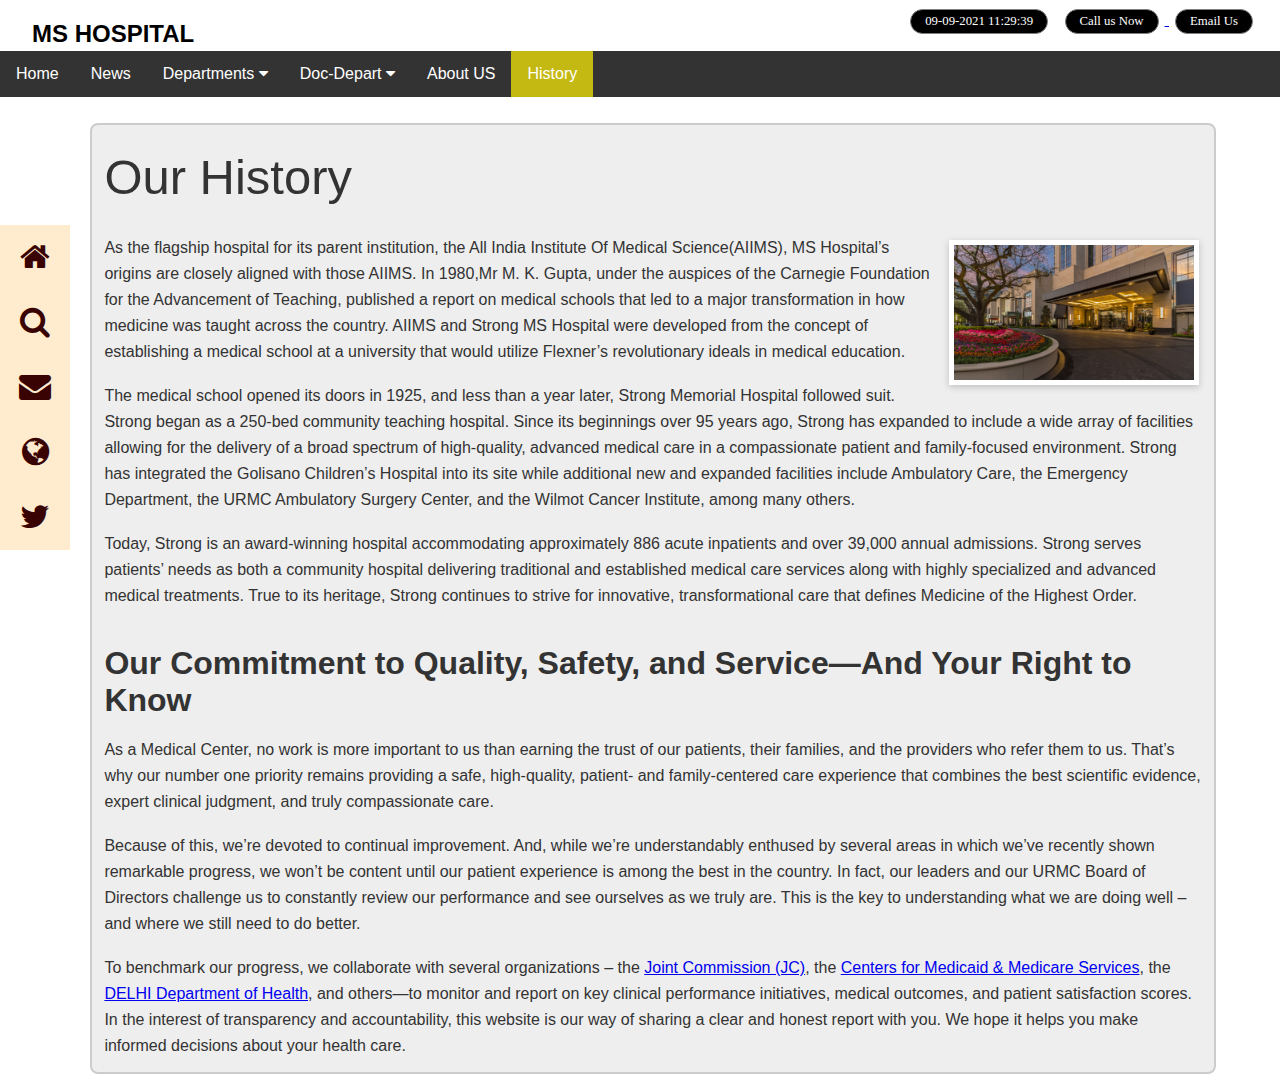
<file: history.html>
<!DOCTYPE html>
<html lang="en">
<head>
    <meta charset="UTF-8">
    <meta http-equiv="X-UA-Compatible" content="IE=edge">
    <meta name="viewport" content="width=device-width, initial-scale=1.0">
    <title>Document</title>
    <link rel="stylesheet" href="css/history.css">
    <link rel="stylesheet" href="css/page2.css"> 
    
    <link rel = "stylesheet" href="css/header.css">
    <link rel="stylesheet" href="https://stackpath.bootstrapcdn.com/font-awesome/4.7.0/css/font-awesome.min.css">
    <link rel="stylesheet" href="https://cdnjs.cloudflare.com/ajax/libs/font-awesome/4.7.0/css/font-awesome.min.css">
</head>
<body>
    <body>
        <header>
            <div class=strip></div>
            <!-- left box for logo -->
            <div class="left">
                <!-- <img src="img/dumbell.jpg" alt=""> -->
                <div> <h2><b>MS HOSPITAL</b></h2></div>
    
            </div>
            <!-- mid box for navigation -->
           
            
            <!-- right box for buttons -->
            <div class="right">
                <button id="datatime" class="datetime btn">09-09-2021 11:29:39</button>
                <a href="call_us.html">
                
                <button class="btn">Call us Now</button>
              </a>
              <a href="mailto:someone@example.com">
                <button class="btn">Email Us</button>
              </a>
            </div>
        </header>
        
        <div class="navbar">
            <a href="page2.html">Home</a>
            <a href="https://www.who.int/emergencies/diseases/novel-coronavirus-2019">News</a>
            
    
          
            <div class="dropdown">
              <button class="dropbtn">Departments
                <i class="fa fa-caret-down"></i>
              </button>
              <div class="dropdown-content">
                <a href="#">Emergency</a>
                <a href="#">Cardiologist</a>
                <a href="#">Ortheopaedic</a>
                <a href="#">Gynaecologist</a>
                <a href="#">Dermetologist</a>
                <a href="#">Psychiatrist</a>
                <a href="#">Radiologist</a>
               
              </div>
            </div>
            <div class="dropdown">
              <button class="dropbtn">Doc-Depart
                <i class="fa fa-caret-down"></i>
              </button>
              <div class="dropdown-content">
                <div class="header">
                  <h2>Mega Menu</h2>
                </div>
                <div class="row">
                  <div class="column">
                    <h3>Cardiologist</h3>
                    <a href="#">Dr keshav</a>
                    <a href="#">Dr Rani</a>
                    <a href="#">Dr Meera</a>
                  </div>
                  <div class="column">
                    <h3>Dermetologist</h3>
                    <a href="#">Dr Khumod Alok</a>
                    <a href="#">Dr Deeksha</a>
                    <a href="#">Dr Hinemdra</a>
                  </div>
                  <div class="column">
                    <h3>Category 3</h3>
                    <a href="#">Link 1</a>
                    <a href="#">Link 2</a>
                    <a href="#">Link 3</a>
                  </div>
                  <div class="column">
                    <h3>Category 3</h3>
                    <a href="#">Link 1</a>
                    <a href="#">Link 2</a>
                    <a href="#">Link 3</a>
                  </div>
                  
                </div>
              </div>
            </div>
            <a href="about_us.html" >About US</a>
            <a href="history.html"class="active">History</a>
        
            
          </div>
        
        
          <div class="icon-bar">
            <a href="page2.html"><i class="fa fa-home"></i></a>
            <a href="search.html"><i class="fa fa-search"></i></a>
            <a href="mailto:someone@example.com"><i class="fa fa-envelope"></i></a>
            <a href="https://goo.gl/maps/fqyjyHDr1EQyXvLS6"><i class="fa fa-globe"></i></a>
            <a href=" https://twitter.com/Twitter"><i class="fa fa-twitter"></i></a>
            
        </div>
        <div class="cont">
            <p style="font-size:306%">Our History </p>
            <br>
            <p><img alt="Strong Memorial Hospital Entrance" class="imgFrameRight" height="145" src="/img/welcome.jpg" width="250">As the flagship hospital for its parent institution, the  All India Institute Of Medical Science(AIIMS), MS Hospital’s origins are closely aligned with those AIIMS. In 1980,Mr M. K. Gupta, under the auspices of the Carnegie Foundation for the Advancement of Teaching, published a report on medical schools that led to a major transformation in how medicine was taught across the country. AIIMS and Strong MS Hospital were developed from the concept of establishing a medical school at a university that would utilize Flexner’s revolutionary ideals in medical education.</p>
            <br>
            <p>The medical school opened its doors in 1925, and less than a year later, Strong Memorial Hospital followed suit. Strong began as a 250-bed community teaching hospital. Since its beginnings over 95 years ago, Strong has expanded to include a wide array of facilities allowing for the delivery of a broad spectrum of high-quality, advanced medical care in a compassionate patient and family-focused environment. Strong has integrated the Golisano Children’s Hospital into its site while additional new and expanded facilities include Ambulatory Care, the Emergency Department, the URMC Ambulatory Surgery Center, and the Wilmot Cancer Institute, among many others.</p>
            <br><p>Today, Strong is an award-winning hospital accommodating approximately 886 acute inpatients and over 39,000 annual admissions. Strong serves patients’ needs as both a community hospital delivering traditional and established medical care services along with highly specialized and advanced medical treatments. True to its heritage, Strong continues to strive for innovative, transformational care that defines Medicine of the Highest Order.</p>
            <br><br><h1>Our Commitment to Quality, Safety, and Service—And Your Right to Know</h1>
            <br><p>As a Medical Center, no work is more important to us than earning the trust of our patients, their families, and the providers who refer them to us. That’s why our number one priority remains providing a safe, high-quality, patient- and family-centered care experience that combines the best scientific evidence, expert clinical judgment, and truly compassionate care.</p>
            <br><p>Because of this, we’re devoted to continual improvement. And, while we’re understandably enthused by several areas in which we’ve recently shown remarkable progress, we won’t be content until our patient experience is among the best in the country. In fact, our leaders and our URMC Board of Directors challenge us to constantly review our performance and see ourselves as we truly are. This is the key to understanding what we are doing well – and where we still need to do better.</p>
            <br><p>To benchmark our progress, we collaborate with several organizations – the <a class="link-external" href="http://www.jointcommission.org/">Joint Commission (JC)</a>, the <a class="link-external" href="http://www.cms.gov/">Centers for Medicaid &amp; Medicare Services</a>, the <a class="link-external" href="http://www.health.state.ny.us/">DELHI Department of Health</a>, and others—to monitor and report on key clinical performance initiatives, medical outcomes, and patient satisfaction scores. In the interest of transparency and accountability, this website is our way of sharing a clear and honest report with you. We hope it helps you make informed decisions about your health care.</p>

        </div>
    
</body>
</html>
</file>
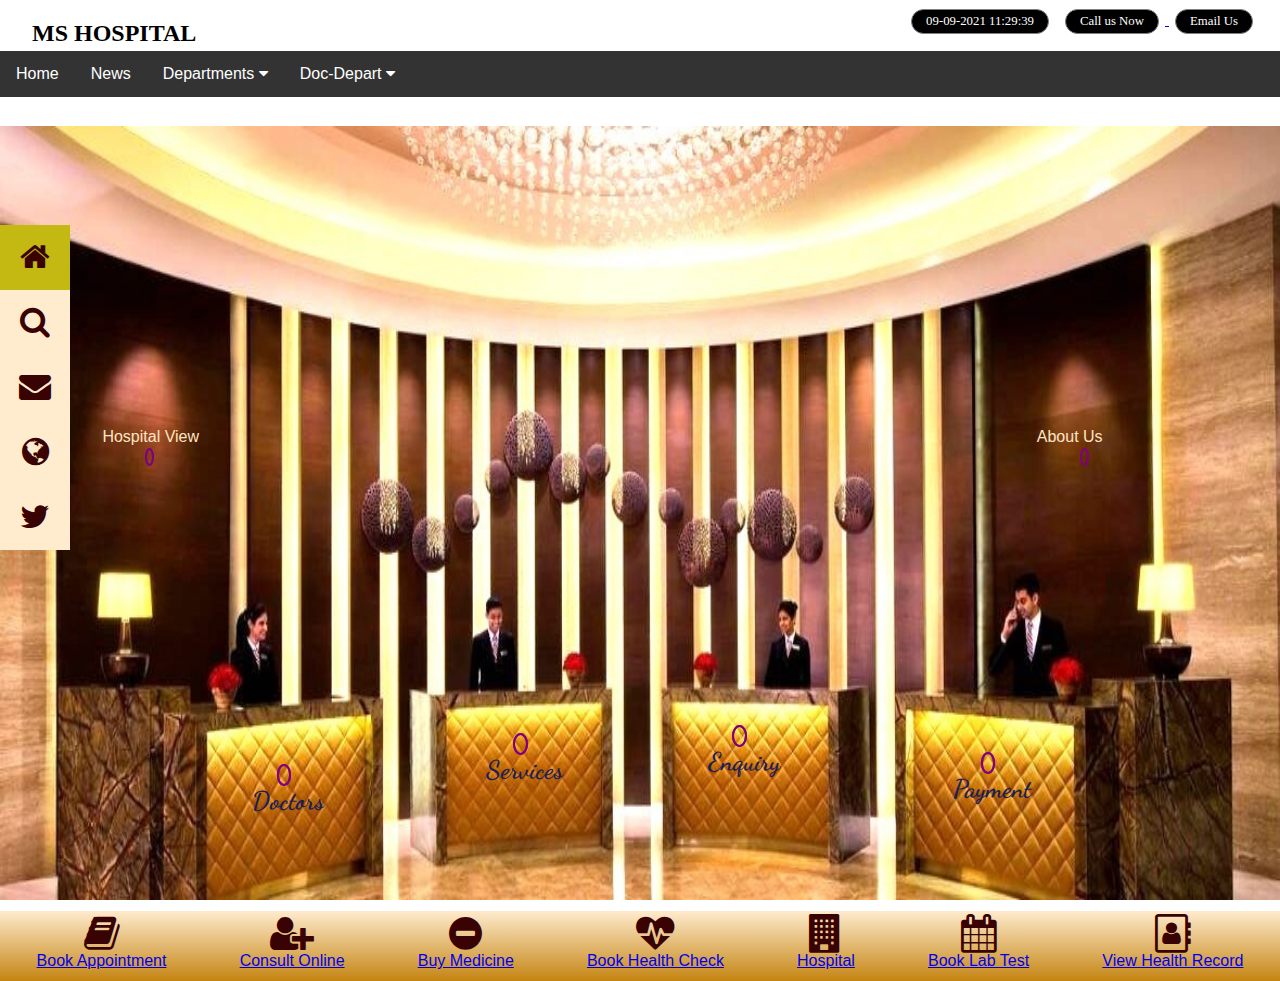
<file: page2.html>
<!DOCTYPE html>
<html lang="en">
<head>
    <meta charset="UTF-8">
    <meta http-equiv="X-UA-Compatible" content="IE=edge">
    <meta name="viewport" content="width=device-width, initial-scale=1.0">
    <title>Document</title>
    <link rel="stylesheet" href="css/page2.css"> 
    <link rel = "stylesheet" href="css/header.css">
    <link rel="stylesheet" href="https://stackpath.bootstrapcdn.com/font-awesome/4.7.0/css/font-awesome.min.css">
    <link rel="stylesheet" href="https://cdnjs.cloudflare.com/ajax/libs/font-awesome/4.7.0/css/font-awesome.min.css">
    <script src="js/page2.js"></script>
    
</head>

<body>
   
    <!-- header -->
    <header>
        <div class=strip></div>
        <!-- left box for logo -->
        <div class="left">
            <!-- <img src="img/dumbell.jpg" alt=""> -->
            <div> <h2>MS HOSPITAL</h2></div>

        </div>
        <!-- mid box for navigation -->
       
        
        <!-- right box for buttons -->
        <div class="right">
            <button id="datatime" class="datetime btn">09-09-2021 11:29:39</button>
            <a href="regis1.html">
            
            <button class="btn">Call us Now</button>
          </a>
          <a href="mailto:someone@example.com">
            <button class="btn">Email Us</button>
          </a>
        </div>
    </header>
    
    <div class="navbar">
      <a href="page2.html">Home</a>
      <a href="https://www.who.int/emergencies/diseases/novel-coronavirus-2019">News</a>

      <div class="dropdown">
        <button class="dropbtn">Departments
          <i class="fa fa-caret-down"></i>
        </button>
        <div class="dropdown-content">
          <a href="#">Emergency</a>
          <a href="cardiology.html">Cardiologist</a>
          <a href="#">Ortheopaedic</a>
          <a href="#">Gynaecologist</a>
          <a href="#">Dermetologist</a>
          <a href="#">Psychiatrist</a>
          <a href="#">Radiologist</a>
         
        </div>
      </div>
      <div class="dropdown">
        <button class="dropbtn">Doc-Depart
          <i class="fa fa-caret-down"></i>
        </button>
        <div class="dropdown-content">
          <div class="header">
            <h2>Mega Menu</h2>
          </div>
          <div class="row">
            <div class="column">
              <h3>Cardiologist</h3>
              <a href="#DrKeshav">Dr keshav</a>
              <a href="#">Dr Rani</a>
              <a href="#">Dr Meera</a>
            </div>
            <div class="column">
              <h3>Dermetologist</h3>
              <a href="#">Dr Khumod Alok</a>
              <a href="#">Dr Deeksha</a>
              <a href="#">Dr Hinemdra</a>
            </div>
            <div class="column">
              <h3>Category 3</h3>
              <a href="#">Link 1</a>
              <a href="#">Link 2</a>
              <a href="#">Link 3</a>
            </div>
            <div class="column">
              <h3>Category 3</h3>
              <a href="#">Link 1</a>
              <a href="#">Link 2</a>
              <a href="#">Link 3</a>
            </div>
            
          </div>
        </div>
      </div>
      
    </div>
    
      <div class="icon-bar">
        <a class="active" href="#"><i class="fa fa-home"></i></a>
        <a href="search.html"><i class="fa fa-search"></i></a>
        <a href="mailto:someone@example.com"><i class="fa fa-envelope"></i></a>
        <a href="https://goo.gl/maps/fqyjyHDr1EQyXvLS6"><i class="fa fa-globe"></i></a>
        <a href=" https://twitter.com/Twitter"><i class="fa fa-twitter"></i></a>
        
    </div>

    
    
    
        <div class = 'enterance'>
            <img src = "img/reception.jpeg" alt="enterance pic" width =100% height = 100% >

         
            <!-- <div class ="dot"> -->
            <button class = "button pulse"  data-toggle="tooltip"data-placement="top" title="Reviews about hospital" id= "reviews" onclick="document.location.href='payment.html'" style = "height: 14vh;width: 13vw">Payment</button>
            <button class = "button pulse"data-toggle="tooltip" data-placement="top" title="Doctors Information" id="doctors" onclick ="document.location.href='doctors.html'" style = "height: 14vh;width: 13vw">Doctors</button>
            <button class ="button pulse" data-toggle="tooltip" data-placement="top" title="Know more about us" id= "enquiry" onclick ="document.location.href='regis1.html'" style = "height: 14vh;width: 13vw">Enquiry</button>
            <button class ="button pulse" id= "services" data-toggle="tooltip" data-placement="top" title="Services provided "onclick ="document.location.href='service.html'" style = "height: 14vh;width: 13vw">Services</button>
            <a class="locallink pulse font1" id="hv1" href ='hospital_view.html'>Hospital View</a>
            <a class="locallink pulse font1" id="hv2" href ='about_us.html'>About Us</a>
            <!-- </div> -->
        </div>
        <div class="icon-bar">
            <a class="active" href="page2.html"><i class="fa fa-home"></i></a>
            <a href="search.html"><i class="fa fa-search"></i></a>
            <a href="mailto:someone@example.com"><i class="fa fa-envelope"></i></a>
            <a href="https://goo.gl/maps/fqyjyHDr1EQyXvLS6"><i class="fa fa-globe"></i></a>
            <a href="https://twitter.com/Twitter"><i class="fa fa-twitter"></i></a>
            
        </div>
          
    
    

    <!-- footer -->
    <section class="footer font1" id="grad1" >
    <a href="bookAppointment.html">
        <div class="bookapp center">
            <i class="fa fa-book" aria-hidden="true"></i>
            <p>Book Appointment</p>
        </div>
        </a>
        <a href="regis1.html">
        <div class="bookapp center">
            <i class="fa fa-user-plus" aria-hidden="true"></i>
            <p>Consult Online</p>
        </div>
         </a>
        <a href="https://pharmeasy.in/">
        <div class="bookapp center">
            <i class="fa fa-minus-circle" aria-hidden="true"></i>
            <p>Buy Medicine</p>
        </div>
         </a>
        <a href="bookAppointment.html">
        <div class="bookapp center">
            <i class="fa fa-heartbeat" aria-hidden="true"></i>
            <p>Book Health Check</p>
        </div>
         </a>
        <a href="googleMap.html">
        <div class="bookapp center">
            <i class="fa fa-building" aria-hidden="true"></i>
            <p>Hospital</p>
        </div>
         </a>
        <a href="bookLab.html">
        <div class="bookapp center">
            <i class="fa fa-calendar" aria-hidden="true"></i>
            <p>Book Lab Test</p>
        </div>
         </a>
        <a href="https://ndmc.gov.in/">
        <div class="bookapp center">
            <i class="fa fa-address-book-o" aria-hidden="true"></i>
            <p>View Health Record</p>
        </div>
        </a>
    </section>


    
</body>
</html>
</file>
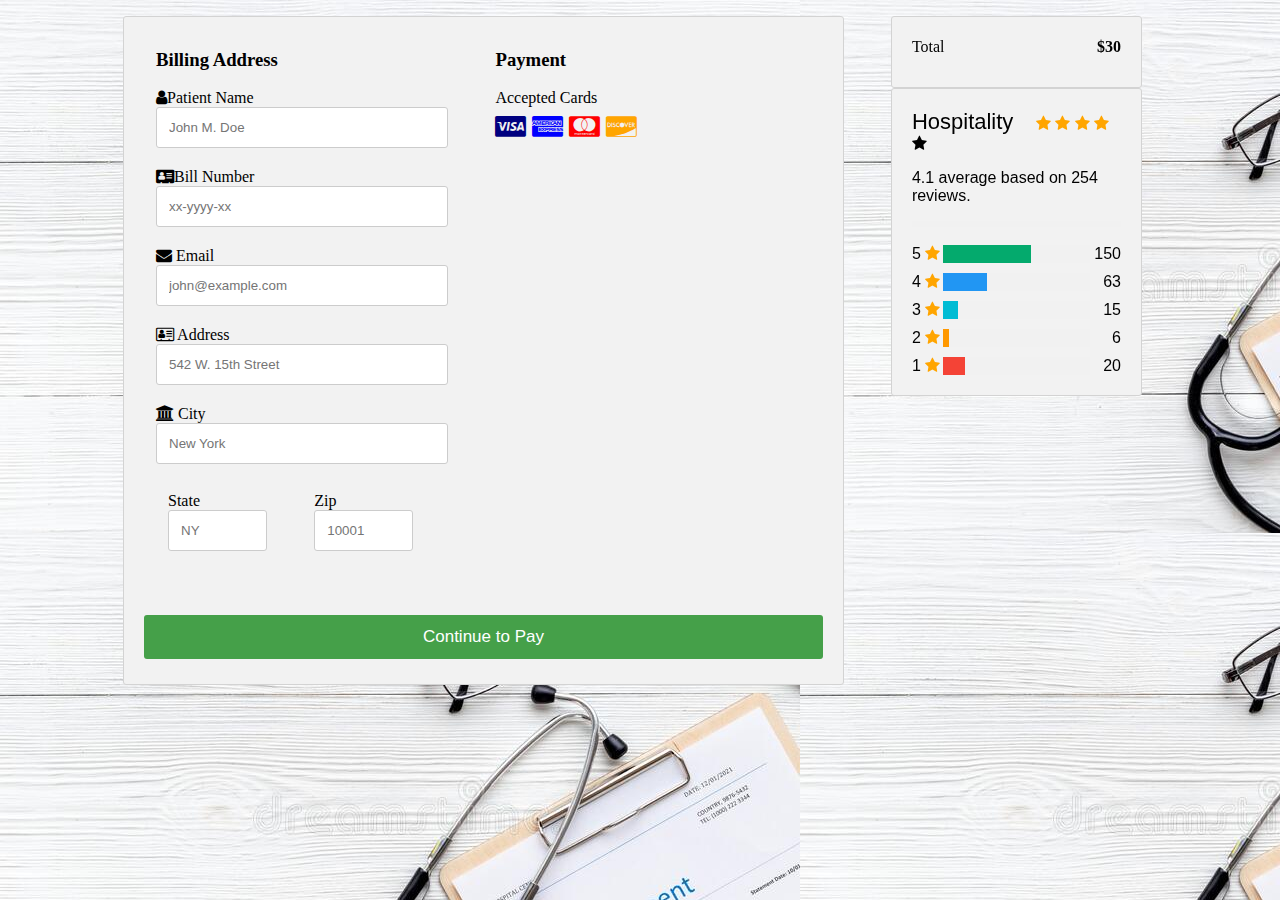
<file: payment.html>
<!DOCTYPE html>
<html lang="en">

<head>
  <meta charset="UTF-8">
  <meta http-equiv="X-UA-Compatible" content="IE=edge">
  <meta name="viewport" content="width=device-width, initial-scale=1.0">
  <title>Payment</title>
  <link rel="stylesheet" href="css/payment.css">
  <link rel="stylesheet" href="https://cdnjs.cloudflare.com/ajax/libs/font-awesome/4.7.0/css/font-awesome.min.css">

</head>

<body>
  <div class="row full">
    <div class="col-75">
      <div class="container">
        <form action="https://razorpay.com/">

          <div class="row ">
            <div class="col-50">
              <h3>Billing Address</h3>
              <label for="fname"><i class="fa fa-user"></i>Patient Name</label>
              <input type="text" id="fname" name="firstname" placeholder="John M. Doe">
              <label for="bill"><i class="fa fa-address-card"></i>Bill Number</label>
              <input type="text" id="billnum" name="billNumber" placeholder="xx-yyyy-xx">
              <label for="email"><i class="fa fa-envelope"></i> Email</label>
              <input type="text" id="email" name="email" placeholder="john@example.com">
              <label for="adr"><i class="fa fa-address-card-o"></i> Address</label>
              <input type="text" id="adr" name="address" placeholder="542 W. 15th Street">
              <label for="city"><i class="fa fa-institution"></i> City</label>
              <input type="text" id="city" name="city" placeholder="New York">

              <div class="row">
                <div class="col-50">
                  <label for="state">State</label>
                  <input type="text" id="state" name="state" placeholder="NY">
                </div>
                <div class="col-50">
                  <label for="zip">Zip</label>
                  <input type="text" id="zip" name="zip" placeholder="10001">
                </div>
              </div>
            </div>

            <div class="col-50">
              <h3>Payment</h3>
              <label for="fname">Accepted Cards</label>
              <div class="icon-container">
                <i class="fa fa-cc-visa" style="color:navy;"></i>
                <i class="fa fa-cc-amex" style="color:blue;"></i>
                <i class="fa fa-cc-mastercard" style="color:red;"></i>
                <i class="fa fa-cc-discover" style="color:orange;"></i>
              </div>

              


            </div>

          </div>
         
            <input type="submit" value="Continue to Pay" class="btn">
          
         
        </form>
      </div>
    </div>

    <div class="col-25">
      <div class="container">

        <p>Total <span class="price" style="color:black"><b>$30</b></span></p>

      </div>
      <!-- Add icon library -->
      <div class="rating container">
        <span class="heading">Hospitality</span>
        <span class="fa fa-star checked"></span>
        <span class="fa fa-star checked"></span>
        <span class="fa fa-star checked"></span>
        <span class="fa fa-star checked"></span>
        <span class="fa fa-star"></span>
        <p>4.1 average based on 254 reviews.</p>
        <hr style="border:3px solid #f1f1f1">

        <div class="rowRating">
          <div class="side">
            <div>5 <span class="fa fa-star checked"></span></div>
          </div>
          <div class="middle">
            <div class="bar-container">
              <div class="bar-5"></div>
            </div>
          </div>
          <div class="side right">
            <div>150</div>
          </div>
          <div class="side">
            <div>4 <span class="fa fa-star checked"></span> </div>
          </div>
          <div class="middle">
            <div class="bar-container">
              <div class="bar-4"></div>
            </div>
          </div>
          <div class="side right">
            <div>63</div>
          </div>
          <div class="side">
            <div>3 <span class="fa fa-star checked"></span> </div>
          </div>
          <div class="middle">
            <div class="bar-container">
              <div class="bar-3"></div>
            </div>
          </div>
          <div class="side right">
            <div>15</div>
          </div>
          <div class="side">
            <div>2 <span class="fa fa-star checked"></span> </div>
          </div>
          <div class="middle">
            <div class="bar-container">
              <div class="bar-2"></div>
            </div>
          </div>
          <div class="side right">
            <div>6</div>
          </div>
          <div class="side">
            <div>1 <span class="fa fa-star checked"></span> </div>
          </div>
          <div class="middle">
            <div class="bar-container">
              <div class="bar-1"></div>
            </div>
          </div>
          <div class="side right">
            <div>20</div>
          </div>
        </div>
      </div>
    </div>
  </div>
</body>

</html>
</file>
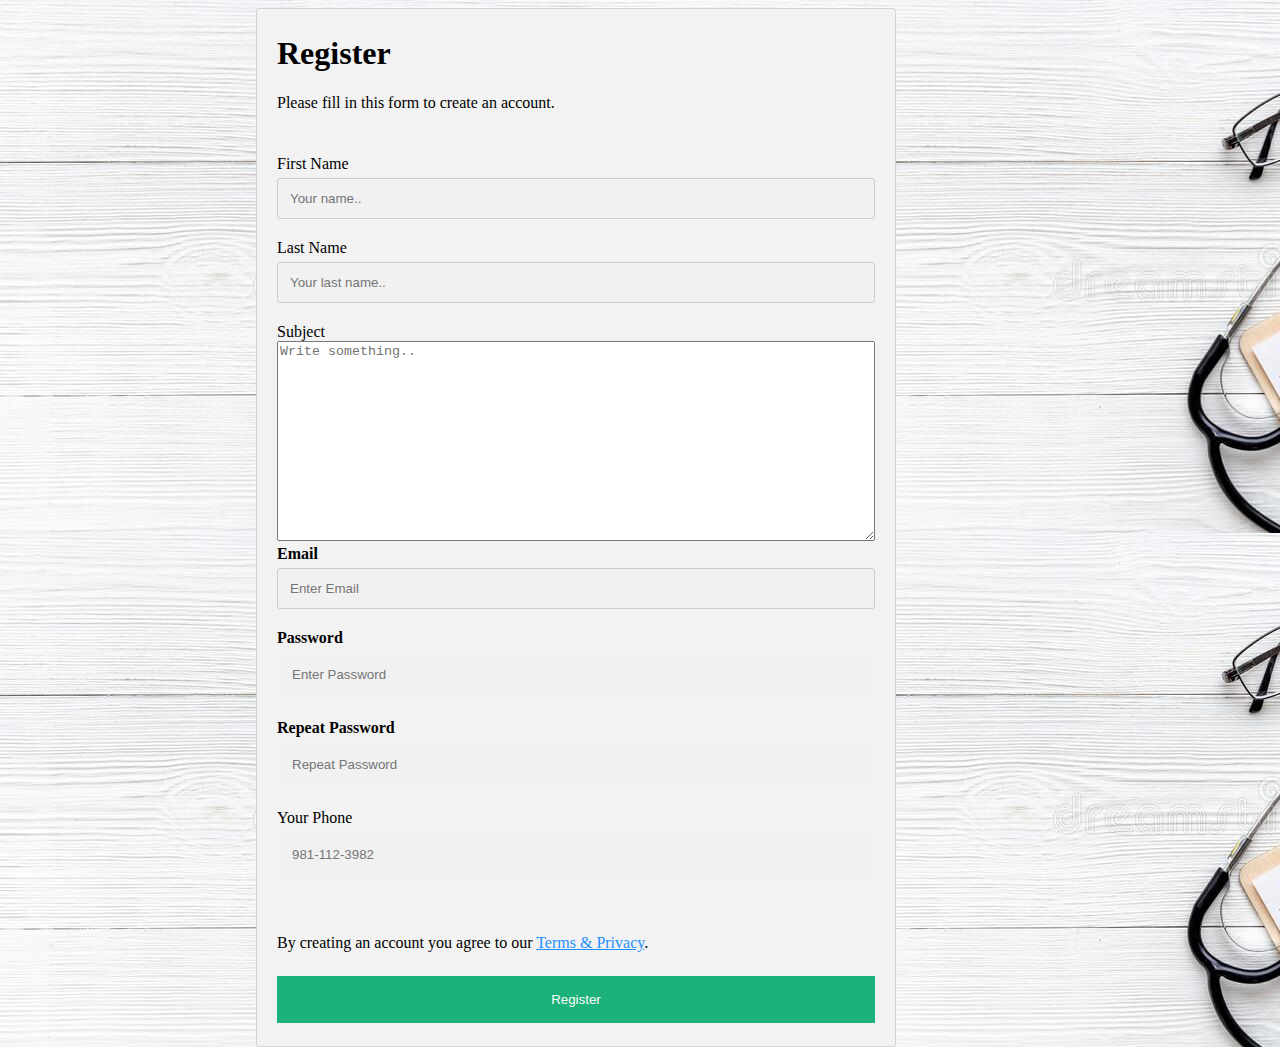
<file: regis1.html>
<!DOCTYPE html>
<html lang="en">
<head>
    <meta charset="UTF-8">
    <meta http-equiv="X-UA-Compatible" content="IE=edge">
    <meta name="viewport" content="width=device-width, initial-scale=1.0">
    <title>Document</title>

    <link rel="stylesheet" href="css/regis1.css">
    <link rel="stylesheet" href="css/payment.css">
</head>
<body>
    <form action="action_page.php">
        <div class="container" style = "width:50%; position: absolute; left: 20%;">
          <h1>Register</h1>
          <p>Please fill in this form to create an account.</p>
          <hr>
          <label for="fname">First Name</label>
          <input type="text" id="fname" name="firstname" placeholder="Your name..">
      
          <label for="lname">Last Name</label>
          <input type="text" id="lname" name="lastname" placeholder="Your last name..">
           
         
      
          <label for="subject">Subject</label>
          <textarea id="subject" name="subject" placeholder="Write something.." style="height:200px;width: 100%; "></textarea>
      
          <label for="email"><b>Email</b></label>
          <input type="text" placeholder="Enter Email" name="email" id="email" required>
      
          <label for="psw"><b>Password</b></label>
          <input type="password" placeholder="Enter Password" name="psw" id="psw" required>
      
          <label for="psw-repeat"><b>Repeat Password</b></label>
          <input type="password" placeholder="Repeat Password" name="psw-repeat" id="psw-repeat" required>
       
            <label for="phone">Your Phone</label>
            <input type="tel" id="phone" name="paitent_phone" placeholder="981-112-3982"pattern=(\d{3})-?\s?(\d{3})-?\s?(\d{4}) required>
          
          <hr>
          
      
          <p>By creating an account you agree to our <a href="#">Terms & Privacy</a>.</p>
          <button type="submit" class="registerbtn">Register</button>
        </div>
      
       
      </form>
</body>
</html>
</file>
<file: css/index.css>
*{
    margin: 0;
    padding: 0;
}

div.welcomeScreen{
  position: absolute;
  background: url(../img/welcome.jpg) no-repeat   ;
  height:100%;
  width : 100%;
  border: 2px solid black;
  background-size : cover ;
}

div.welcome{
    position: relative;
    background-color: #a3a0a0;
    border: 1px solid black;
    opacity: 0.5;
    height: 10%;
    width:50%;
    top:80%;
    left:50%;
    transform: translate(-50%,-50%);
    text-align: center;
  }

  div.welcome p {
    margin: 2%;
    font-weight: bold;
    color: #000000;
  }
  div.welcome{
    font-size:3vw;
    opacity: .6;
    
  }
  div.welcome :hover{
    border-radius: 2%;

  }
  a:link {
    color: red;
    font-size:4vw;
    
  }
  
  /* visited link */
  a:visited {
    color:black;
    font-size:3vw;
  }
  

  a:hover {
    color: yellow;
    font-size: 4vw;
    
    
  }
</file>
<file: css/page2.css>
@import url('https://fonts.googleapis.com/css2?family=Dancing+Script:wght@500&display=swap');
*{
    margin: 0;
    padding: 0;
}

a:-webkit-any-link {
  cursor: pointer;
}
.left {
  display: inline-block;
  /* border: 2px solid red; */
  position: absolute;
  left: 32px;
  top: 20px;

}



.left div {
  color: black;
}

.mid {
  /* border: 2px solid yellow; */
  display: block;
  width: 41%;
  margin: 25px auto;
}

.right {
  display: inline-block;
  /* border: 2px solid green; */
  position: absolute;
  right: 32px;
  top: 20px;
  margin: -11px;
}

.navbar {
  display: inline-block;

}

.navbar li {
  display: inline-block;
  font-size: 18px;

}
.navbar li a:hover{
    color: rgba(241, 238, 9, 0.993);
    
}

.navbar li a {
  font-size: larger;
  color:black;
  text-decoration: none;
  padding: 15px;
}

.navbar li a:hover,
.navbar li a.active {
  color: grey;
  text-decoration: underline;
}

.btn {
  font-family: 'Baloo Bhai 2', cursive;
  font-size: 1vw ;
  background-color: black;
  border-radius: 15px;
  border: 0.5px solid grey;
  color: white;
  margin: 0px 6px;
  padding: 4px 14px;
  cursor: pointer;
}

.btn:hover {
  background-color: rgb(160, 158, 158)
}

div.enterance{
  background-color: rgb(238, 198, 146);
  /* background: url(desktop.jpg) no-repeat; */
  position:absolute;
  

  height:86vh;
  width : 100vw;
  background-position: center;
  /* border: 2% solid rgb(143, 108, 108); */
  background-size : cover ;
  top:14%;
 display: block;
  /* border: 1px solid black; */
}


.center {
  text-align: center;
  width: 100%;
}




.button{
  text-decoration: none;
  font-weight: bold;
  color: rgb(30, 30, 80);
  font-family: 'Dancing Script', cursive; 
  position: absolute; 
  font-size: 2vw;
  background: transparent;
  cursor: pointer;
  border-color: transparent;
  transition: transform .2s; 
}

.button:hover{
  text-decoration: none;
  box-shadow: black;
  font-size:x-large;
  transform: scale(1.5); 
}
.button:active {
  text-decoration-color: #ffebcd;
  transform: translateY(4px);
  
}


.color{
  background-color: antiquewhite;
  border: 1%;
  border-color: blue;
}
#doctors{
  top: 79%;
  left: 16%;
  width: 15%;
  height: 20%;
}
#reviews{
  top: 77.5%;
  left: 71%;
  width: 10%;
  height: 22%;
 
}
#services{
  top: 75%;
  left: 34.5%;
  width: 10%;
  height: 20%;
  
}
#enquiry{
  top: 74%;
  left: 51.6%;
  width: 10%;
  height: 20%; 
}
.locallink{
  position:absolute;
  color: bisque;
  text-decoration: none;
  cursor: pointer; 
  transition: transform .2s; 
}
.locallink:hover{
  font-size:x-large;
  transform: scale(1.5); 
}
#hv1{
  left: 8%;
  top: 39%;
}
#hv2{
  left:81%;
  top:39%;
}


.footer{
  position: absolute;
  width: 100vw;
  display: flex;
  justify-content: center;
  /* opacity: .8; */
  
 
  bottom: -9vh;
  padding-top: 3px;
  /* transform: translateY(4px); */

}

.footer a{
  flex-grow: .5;

}

.footer .fa{
  font-size: 3vw;
  color:rgb(58, 3, 3);

}

.footer a:hover{
  background-color: blanchedalmond;
  border-radius: 10%;
}
#grad1 {
  height: 70px;
  background-color:#c48412; /* For browsers that do not support gradients */
  background-image: linear-gradient(180deg, blanchedalmond,transparent);
}

.icon-bar {
  position: absolute;
  top: 25%;
  width:5.5%; /* Set a specific width */
  background-color:blanchedalmond; /* Dark-grey background */
}

.icon-bar a {
  display:block; /* Make the links appear below each other instead of side-by-side */
  text-align: center; /* Center-align text */
  padding: 14px; /* Add some padding */
  transition: all 0.3s ease; /* Add transition for hover effects */
  color:rgb(58, 3, 3); /* White text color */
  font-size: 2.5vw; /* Increased font-size */
  transition: transform .2s; 
}

.icon-bar a:hover {
  background-color: rgb(248, 247, 247); /* Add a hover color */
  transform: scale(1.5); 
}

.active {
  background-color:rgb(196, 184, 19) ; 
  color:#f2f5fa;
  /* Add an active/current color */
}


/* pulse */
.pulse {
  position: absolute;
  top: 35%;
  left: 40%;
  transform: translate(-105, -50%);
  width: 100px;
  height: 100px;
  /* background: #33ff00; */
  /* border: 2px solid #33ff00; */
  border-radius: 50%;
  box-sizing: border-box;
  /* box-shadow: 0 0 0 36px #45237a, */
          /* 0 0 0 40px #56ff00; */
}

.pulse:before,
.pulse:after {
  content: '';
  position: absolute;
  inset: 20% 48% 62% 43%;;
  border: 2px solid purple;
  border-radius: 50%;
  animation: animate 3s linear infinite;
}

.pulse:after {
  animation-delay: 2s;
}

@keyframes animate {
  0% {
      transform: scale(0.7);
  }

  100% {
      transform: scale(2.0);
  }
}


.font1{
  font-family:Arial, Helvetica, sans-serif;

}

.font2{
  font-family: 'Open Sans', 'Helvetica Neue', sans-serif;
}
</file>
<file: css/header.css>
* {
    box-sizing: border-box;
   
  }
  /* top navigation home and others */
  .nv {
    display: inline-block;
  
  }
  
  .nv li {
    display: inline-block;
    font-size: 18px;
  
  }
  .nv li a:hover{
      color: rgba(241, 238, 9, 0.993);
      
  }
  
  .nv li a {
    font-size: larger;
    color:black;
    text-decoration: none;
    padding: 15px;
  }
  
  .nv li a:hover,
  .nv li a.active {
    color: grey;
    text-decoration: underline;
  }
  
  /* Position the image container (needed to position the left and right arrows) */
 
 
  .navbar {
    overflow: hidden;
    background-color: #333;
    font-family: Arial;
    width: 100%;
    display: block;
  
    margin-top: 4%;
    
  }
  
  /* Links inside the navbar */
  .navbar a {
    float: left;
    font-size: 16px;
    color: white;
    text-align: center;
    padding: 14px 16px;
    text-decoration: none;
  }
  
  /* The dropdown container */
  .dropdown {
    float: left;
    overflow: hidden;
  }
  
  /* Dropdown button */
  .dropdown .dropbtn {
    font-size: 16px;
    border: none;
    outline: none;
    color: white;
    padding: 14px 16px;
    background-color: inherit;
    font-family: inherit; /* Important for vertical align on mobile phones */
    margin: 0; /* Important for vertical align on mobile phones */
  }
  
  /* Add a red background color to navbar links on hover */
  .navbar a:hover, .dropdown:hover .dropbtn {
    background-color: grey;
  }
  
  /* Dropdown content (hidden by default) */
  .dropdown-content {
    display: none;
    position: absolute;
    background-color: #f9f9f9;
    /* min-width: 160px; */
    width: 100%;
    left: 0;
    box-shadow: 0px 8px 16px 0px rgba(0,0,0,0.2);
    z-index: 1;
  }
  
  /* Links inside the dropdown */
  .dropdown-content a {
    float: none;
    color: black;
    padding: 12px 16px;
    text-decoration: none;
    display: block;
    text-align: left;
  }
  .dropdown-content .header {
    background: burlywood;
    padding: 16px;
    color: white;
  }
  
  /* Show the dropdown menu on hover */
  .dropdown:hover .dropdown-content {
    display: block;
  }
  
  /* Create three equal columns that floats next to each other */
  .navbar .column {
    float: left;
    width: 33.33%;
    padding: 10px;
    background-color: #ccc;
    height: 200px;
    display: inline;
  }
  
  /* Style links inside the columns */
  .column a {
    float: none;
    color: black;
    padding: 16px;
    text-decoration: none;
    display: block;
    text-align: left;
    /* width: 33.33%; */
  }
  
  /* Add a background color on hover */
  .column a:hover {
    background-color: #ddd;
  }
  
  /* Clear floats after the columns */
  .row:after {
    content: "";
    display: table;
    clear: both;
  }
  
  /* Add a grey background color to dropdown links on hover */
  .dropdown-content a:hover {
    background-color: #ddd;
  }
  
  /* Show the dropdown menu on hover */
  .dropdown:hover .dropdown-content {
    display: block;
  }
  
  
  /* necessary confitions till now */
</file>
<file: css/about_us.css>
.block{
    height: 70px;
    border-top: 2px solid #99dbb9;
    margin: 0 0 0px;
    
    background-color: blanchedalmond;
}
.contentarea {
    max-width: 1200px !important;
    margin: 0 auto !important;
    position: relative;
}





  /* ............................................................... */
.cont{
    margin-top: 2%;
    left:10%;
    border: 2px solid #ccc;
    background-color: #eee;
    border-radius: 8px;
    padding: 1%;
    margin-left:7%;
    margin-right:4%;
}
.imgFrameRight {
    float: right;
    margin: 5px 1.8px 10px 10px;
    padding: 5px;
    background: #fff;
    box-shadow: 0 2px 7px rgb(0 0 0 / 20%);
}
img {
    border: none;
}
p {
    line-height: 1.625;
    /* margin: 0 0 15px; */
}
body {
    color: #333;
    font-family: Open Sans,sans-serif;
    text-rendering: optimizeLegibility;
}
li{
    margin: 0.5%;
}
</file>
<file: css/bookAppointment.css>
*{
    margin: 0%;
    padding: 0%;
}
body {
    width: 50%;
    margin: 0 auto;
    padding: 2%;
    background-color:#fff3f3 ;
  }
  
  div.elem-group {
    margin: 20px 0;
  }
  
  div.elem-group.inlined {
    width: 49%;
    display: inline-block;

    margin-left: 1%;
  }
  
  label {
    display: block;
    font-family: 'Nanum Gothic';
    padding-bottom: 10px;
    font-size: 1.25em;
  }
  
  input, select, textarea {
    border-radius: 2px;
    border: 2px solid #777;
    box-sizing: border-box;
    font-size: 1.25em;
    font-family: 'Nanum Gothic';
    width: 100%;
    padding: 10px;
  }
  
  div.elem-group.inlined input {
    width: 95%;
    display: inline-block;
  }
  
  textarea {
    height: 250px;
  }
  
  hr {
    border: 1px dotted #ccc;
  }
  
  button {
    height: 50px;
    background: orange;
    border: none;
    color: white;
    font-size: 1.25em;
    font-family: 'Nanum Gothic';
    border-radius: 4px;
    cursor: pointer;
  }
  
  button:hover {
    border: 2px solid black;
  }
</file>
<file: css/diffServices.css>
body{
    background-image: url(../img/paymentFormImg.jpg);
   
    background-repeat:no-repeat;
    background-size:cover;
    
}

.heading1{
    width: 81%;
    margin-left: 10%;
}
</file>
<file: css/call_us.css>
/* Style inputs with type="text", select elements and textareas */
input[type=text], select, textarea {
    margin-left: 5%;
    width: 91%; /* Full width */
    padding: 12px; /* Some padding */ 
    border: 1px solid #ccc; /* Gray border */
    border-radius: 4px; /* Rounded borders */
    box-sizing: border-box; /* Make sure that padding and width stays in place */
    margin-top: 6px; /* Add a top margin */
    margin-bottom: 16px; /* Bottom margin */
    resize: vertical /* Allow the user to vertically resize the textarea (not horizontally) */
  }
  
  /* Style the submit button with a specific background color etc */
  input[type=submit] {
    margin-left: 5%;
    background-color: #04AA6D;
    color: white;
    padding: 12px 20px;
    border: none;
    border-radius: 4px;
    cursor: pointer;
  }
  
  /* When moving the mouse over the submit button, add a darker green color */
  input[type=submit]:hover {
    background-color: #45a049;
  }
  
  /* Add a background color and some padding around the form */
  .container {
    
    border-radius: 5px;
    background-color: #f2f2f2;
    padding: 20px;
  }
</file>
<file: css/doctors.css>
* {
  box-sizing: border-box;
}
/* top navigation home and others */
.nv {
  display: inline-block;

}

.nv li {
  display: inline-block;
  font-size: 18px;

}
.nv li a:hover{
    color: rgba(241, 238, 9, 0.993);
    
}

.nv li a {
  font-size: larger;
  color:black;
  text-decoration: none;
  padding: 15px;
}

.nv li a:hover,
.nv li a.active {
  color: grey;
  text-decoration: underline;
}

/* Position the image container (needed to position the left and right arrows) */
.responsive {
  width: 100%;
  height: auto;
  max-width: 100%;
  max-height: 30%;
}
#more {display: none;
  background-color: aqua;
}
.heading{
  background-color: #222849;
  width: 100%;
  margin-bottom: 3%;
}
#myBtn{
  background-color: rgb(201, 196, 196);
  color:black;
  border-color: transparent;
  width: auto;
  height: auto;
  font-size: large;
  left: 5%;
}

.testimonials{
  text-align: center;
  width: 90%;
  margin: auto;
  padding: 100px;
}

.testimonial-col{
   flex-basis:44%;
   border-radius: 10px;
   margin-bottom: 3%;
   text-align: left;
   background: #fff3f3;
   padding: 25px;
   cursor: pointer;
   display: flex;
   height: 35vh;

}

.testimonial-col img{
   height: 20vh;
   margin-left: 5px;
   margin-right: 30px;
   border-radius: 50%;
}




.testimonial-col p{
  padding: 0;

}

.testimonial-col h3{
    margin-top: 15px;
    text-align: left;
}

.testimonial-col .fa{

  color: #f44336;
}

@media(max-width:700px){
  .campus-col, .testimonial-col img{
      height: 40px;
      margin-left: 0px;
      margin-right: 15px;
      border-radius: 50%;
 }
}

.red-btn{
  border: 1px solid #f44336;
  background: transparent;
  color:black;
  margin-top:20px;
  padding: 7px;
}

.red-btn:hover{
  color: white;
  background-color: rgb(182, 24, 24);
}

/* ;
;;
..................................navigation 2 dropdown
;
;
 */

 .navbar {
  overflow: hidden;
  background-color: #333;
  font-family: Arial;
  width: 100%;
  display: block;

  margin-top: 4%;
  
}

/* Links inside the navbar */
.navbar a {
  float: left;
  font-size: 16px;
  color: white;
  text-align: center;
  padding: 14px 16px;
  text-decoration: none;
}

/* The dropdown container */
.dropdown {
  float: left;
  overflow: hidden;
}

/* Dropdown button */
.dropdown .dropbtn {
  font-size: 16px;
  border: none;
  outline: none;
  color: white;
  padding: 14px 16px;
  background-color: inherit;
  font-family: inherit; /* Important for vertical align on mobile phones */
  margin: 0; /* Important for vertical align on mobile phones */
}

/* Add a red background color to navbar links on hover */
.navbar a:hover, .dropdown:hover .dropbtn {
  background-color: grey;
}

/* Dropdown content (hidden by default) */
.dropdown-content {
  display: none;
  position: absolute;
  background-color: #f9f9f9;
  /* min-width: 160px; */
  width: 100%;
  left: 0;
  box-shadow: 0px 8px 16px 0px rgba(0,0,0,0.2);
  z-index: 1;
}

/* Links inside the dropdown */
.dropdown-content a {
  float: none;
  color: black;
  padding: 12px 16px;
  text-decoration: none;
  display: block;
  text-align: left;
}
.dropdown-content .header {
  background:#929c89;
  padding: 16px;
  color: white;
}

/* Show the dropdown menu on hover */
.dropdown:hover .dropdown-content {
  display: block;
}

/* Create three equal columns that floats next to each other */
.navbar .column {
  float: left;
  width: 33.33%;
  padding: 10px;
  background-color: #ccc;
  height: 200px;
  display: inline;
}

/* Style links inside the columns */
.column a {
  float: none;
  color: black;
  padding: 16px;
  text-decoration: none;
  display: block;
  text-align: left;
  /* width: 33.33%; */
}

/* Add a background color on hover */
.column a:hover {
  background-color: #ddd;
}

/* Clear floats after the columns */
.row:after {
  content: "";
  display: table;
  clear: both;
}

/* Add a grey background color to dropdown links on hover */
.dropdown-content a:hover {
  background-color: #ddd;
}

/* Show the dropdown menu on hover */
.dropdown:hover .dropdown-content {
  display: block;
}
.row1{
  margin-left: 9%;
  margin-top: 4%;
}
.row{
  display: flex;
  justify-content: center;
}
.column {
  float: left;
  width: 30.3%;
  margin-bottom: 16px;
  padding: 0 8px;
 
}

/* Display the columns below each other instead of side by side on small screens */
@media screen and (max-width: 90%) {
  .column {
    width: 100%;
    display: block;
  }
}

/* Add some shadows to create a card effect */
.card {
  box-shadow: 0 4px 8px 0 rgba(0, 0, 0, 0.2);
  height:400px;
  background-color: white;

}
.cont{
  box-shadow: 0 4px 8px 0 rgba(0, 0, 0, 0.2);
  background-color: white;
}

.card img{
   height:175px;
}

/* Some left and right padding inside the container */
.container {
  padding: 0 16px;
  height: 196px;
}

/* Clear floats */
.container::after, .row::after {
  content: "";
  clear: both;
  display: table;
}

.title {
  color: grey;
}

.button {
  position: relative;
  border: none;
  outline: 0;
  display: inline-block;
  padding: 8px;
  color: white;
  background-color: #000;
  text-align: center;
  cursor: pointer;
  width: 100%;
  margin-top: 21px;
}

.button:hover {
  background-color: #555;
}

.contain{
   width:80%;
   position: relative;
   left:10%;
   margin-top: 5%;
   
}

.hero-btn{
  display: inline-block;
  text-decoration: none;
  color:black;
  cursor: pointer;
  border: 1px solid white;
  padding: 12px 34px;
  
  position: relative;
}
.hero-btn:hover{
  border: 1 px solid #f44336;
  background: grey;
  transition: 1s;
}
</file>
<file: css/googleMap.css>
*{
    margin:0%;
    padding:0%;

}
body{
    background-color: white;
}
header{
    background-color: sandybrown ;
}
#administration{
    top: 27.5%;
    left: 11.5%;
}

#laboratory{
    top: 50%;
    left: 22%;
}

#radiology{
    top: 40%;
    left: 39%;
}
.hosMap{
    top:20%;
    position: absolute;
    left: 10%;
}


.hosMap img{
    rotate: 90deg;
}
</file>
<file: css/history.css>
.block{
    height: 70px;
    border-top: 2px solid #99dbb9;
    margin: 0 0 0px;
    
    background-color: blanchedalmond;
}
.contentarea {
    max-width: 1200px !important;
    margin: 0 auto !important;
    position: relative;
}
.cont{
    margin-top: 2%;
    left:10%;
    border: 2px solid #ccc;
    background-color: #eee;
    border-radius: 8px;
    padding: 1%;
    margin-left:7%;
    margin-right: 5%;
}

.imgFrameRight {
    float: right;
    margin: 5px 1.8px 10px 10px;
    padding: 5px;
    background: #fff;
    box-shadow: 0 2px 7px rgb(0 0 0 / 20%);
}
img {
    border: none;
}
p {
    line-height: 1.625;
    /* margin: 0 0 15px; */
}
body {
    color: #333;
    font-family: Open Sans,sans-serif;
    text-rendering: optimizeLegibility;
}
</file>
<file: css/payment.css>
.full{
    margin:0px 103px;
    position: fixed;
   
}

body{
    background-image: url("../img/paymentFormImg.jpg");
}

.row {
    display: -ms-flexbox; /* IE10 */
    display: flex;
    -ms-flex-wrap: wrap; /*IE10*/
    /* flex-wrap: wrap; */
    margin: 10 -16px;


  }
  
  .col-25 {
    -ms-flex: 25%; /* IE10 */
    flex: 29%;
  }
  
  .col-50 {
    -ms-flex: 50%; /* IE10 */
    flex: 50%;
  }
  
  .col-75 {
    -ms-flex: 75%; /* IE10 */
    flex: 75%;
  }
  
  .col-25,
  .col-50,
  .col-75 {
    padding: 8px 35px 17px 12px;
  }
  
  .container {
    background-color: #f2f2f2;
    padding: 5px 20px 15px 20px;
    border: 1px solid lightgrey;
    border-radius: 3px;
  }
  
  input[type=text] {
    width: 100%;
    margin-bottom: 20px;
    padding: 12px;
    border: 1px solid #ccc;
    border-radius: 3px;
  }
  
  label {
    /* margin-bottom: 10px; */
    display: block;
  }
  
  .icon-container {
    margin-bottom: 50px;
    padding: 7px 0;
    font-size: 24px;
  }
  
  .btn {
    background-color:#45a049;
    color: white;
    padding: 12px;
    margin: 10px 0;
    border: none;
    width: 100%;
    border-radius: 3px;
    cursor: pointer;
    font-size: 17px;
  }
  
  .btn:hover {
    background-color: rgb(0, 140, 255);
  }
  
  span.price {
    float: right;
    color: grey;
  }
  
  /* Responsive layout - when the screen is less than 800px wide, make the two columns stack on top of each other instead of next to each other (and change the direction - make the "cart" column go on top) */
  @media (max-width: 800px) {
    .row {
      flex-direction: column-reverse;
    }
    .col-25 {
      margin-bottom: 20px;
    }
  }


  /* RATING SYSTEM*/
  * {
    box-sizing: border-box;
  }
  
  body .rating{
    font-family: Arial;
    margin: 0 auto; /* Center website */
    max-width: 800px; /* Max width */
    padding: 20px;
  }
  
  .heading {
    font-size: 22px;
    margin-right: 18px;
  }
  
  .fa {
    font-size: 25px;
  }
  
  .checked {
    color: orange;
  }
  
  /* Three column layout */
  .side {
    float: left;
    width: 15%;
    margin-top: 10px;
  }
  
  .middle {
    float: left;
    width: 70%;
    margin-top: 10px;
  }
  
  /* Place text to the right */
  .right {
    text-align: right;
  }
  
  /* Clear floats after the columns */
  .rowRating:after {
    content: "";
    display: table;
    clear: both;
  }
  
  /* The bar container */
  .bar-container {
    width: 100%;
    background-color: #f1f1f1;
    text-align: center;
    color: white;
  }
  
  /* Individual bars */
  .bar-5 {width: 60%; height: 18px; background-color: #04AA6D;}
  .bar-4 {width: 30%; height: 18px; background-color: #2196F3;}
  .bar-3 {width: 10%; height: 18px; background-color: #00bcd4;}
  .bar-2 {width: 4%; height: 18px; background-color: #ff9800;}
  .bar-1 {width: 15%; height: 18px; background-color: #f44336;}
  
  /* Responsive layout - make the columns stack on top of each other instead of next to each other */
  @media (max-width: 400px) {
    .side, .middle {
      width: 100%;
    }
    /* Hide the right column on small screens */
    .right {
      display: none;
    }
  }
</file>
<file: css/regis1.css>
* {box-sizing: border-box}

/* Add padding to containers */
.container {
  padding: 16px;
}

/* Full-width input fields */
input[type=text], input[type=password] ,input[type=tel] {
  width: 100%;
  padding: 15px;
  margin: 5px 0 22px 0;
  display: inline-block;
  border: none;
  background: #f1f1f1;
}

input[type=text]:focus, input[type=password]:focus, input[type=tel]:focus {
  background-color: #ddd;
  outline: none;
}

/* Overwrite default styles of hr */
hr {
  border: 1px solid #f1f1f1;
  margin-bottom: 25px;
}

/* Set a style for the submit/register button */
.registerbtn {
  background-color: #04AA6D;
  color: white;
  padding: 16px 20px;
  margin: 8px 0;
  border: none;
  cursor: pointer;
  width: 100%;
  opacity: 0.9;
}

.registerbtn:hover {
  opacity:1;
}

/* Add a blue text color to links */
a {
  color: dodgerblue;
}

/* Set a grey background color and center the text of the "sign in" section */
.signin {
  background-color: #f1f1f1;
  text-align: center;
}
</file>
